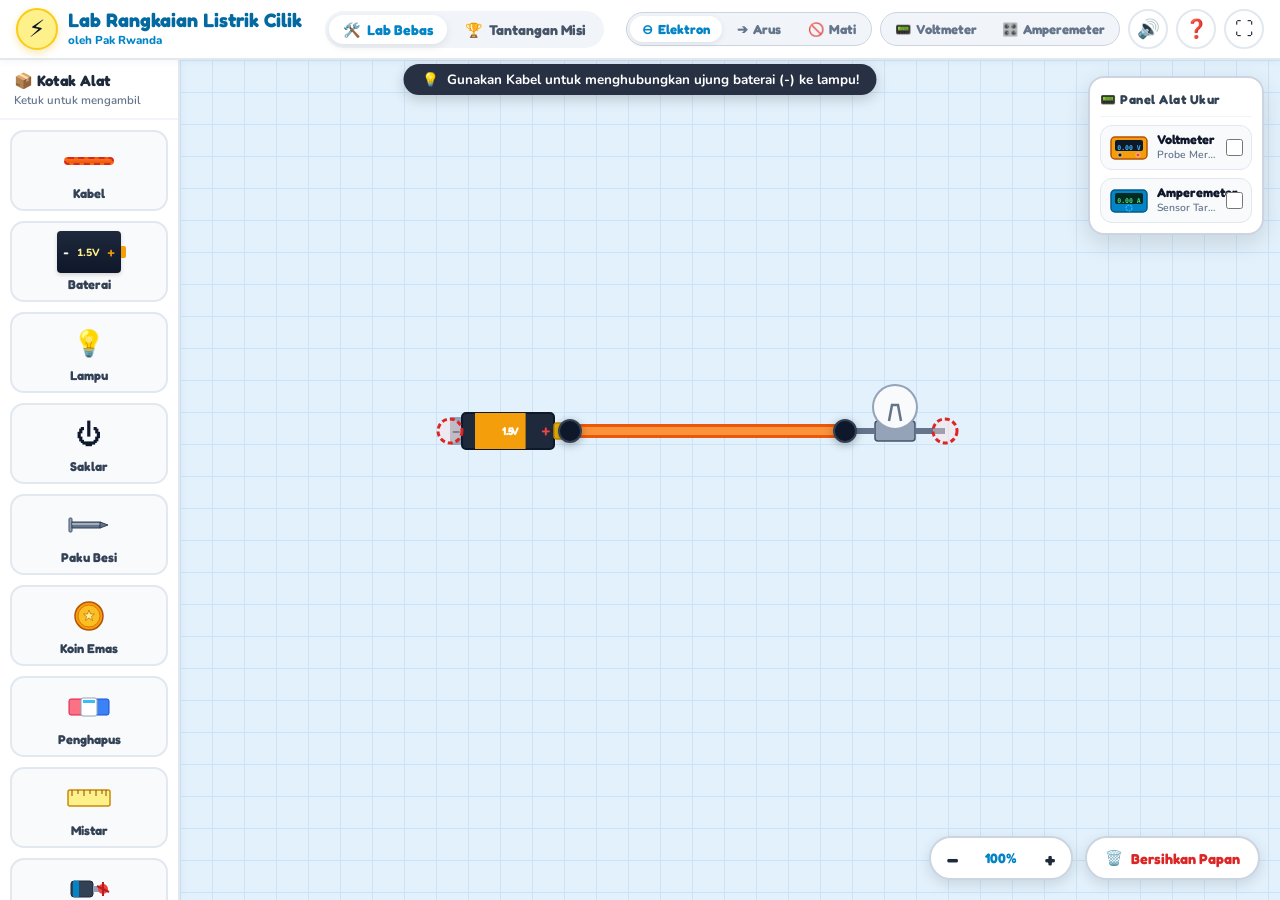
<file: hapus/index.html>
<!DOCTYPE html>
<html lang="id">
<head>
  <meta charset="UTF-8">
  <meta name="viewport" content="width=device-width, initial-scale=1.0, maximum-scale=1.0, user-scalable=no, viewport-fit=cover">
  <title>Simulasi Rangkaian Listrik Cilik - by Pak Rwanda</title>
  <link rel="stylesheet" href="style.css">
  <!-- Google Fonts: Fredoka & Nunito -->
  <link rel="preconnect" href="https://fonts.googleapis.com">
  <link rel="preconnect" href="https://fonts.gstatic.com" crossorigin>
  <link href="https://fonts.googleapis.com/css2?family=Fredoka:wght@400;600;700&family=Nunito:wght@600;700;800;900&display=swap" rel="stylesheet">
</head>
<body>
  <div id="app" class="app-container">
    <!-- Header Bar -->
    <header class="app-header">
      <div class="header-left">
        <div class="logo-icon">⚡</div>
        <div class="app-title-group">
          <h1 class="app-title">Lab Rangkaian Listrik Cilik</h1>
          <span class="app-subtitle">oleh Pak Rwanda</span>
        </div>
      </div>

      <!-- Mode Tabs -->
      <div class="mode-tabs">
        <button id="tab-sandbox" class="tab-btn active" title="Mode Bebas">
          <span class="tab-icon">🛠️</span>
          <span class="tab-label">Lab Bebas</span>
        </button>
        <button id="tab-missions" class="tab-btn" title="Mode Misi Edukasi">
          <span class="tab-icon">🏆</span>
          <span class="tab-label">Tantangan Misi</span>
        </button>
      </div>

      <!-- Header Controls -->
      <div class="header-actions">
        <!-- Flow Mode Switcher: Elektron vs Arus vs Mati -->
        <div class="flow-switcher" title="Pilihan Visualisasi Aliran Listrik">
          <button id="btn-flow-electrons" class="flow-btn active" title="Aliran Elektron (Kutub − ke +)">
            <span class="flow-icon">⊖</span>
            <span class="flow-text">Elektron</span>
          </button>
          <button id="btn-flow-current" class="flow-btn" title="Arus Listrik Konvensional (Kutub + ke −)">
            <span class="flow-icon">➔</span>
            <span class="flow-text">Arus</span>
          </button>
          <button id="btn-flow-off" class="flow-btn" title="Nonaktifkan Aliran Listrik (Tanpa Partikel)">
            <span class="flow-icon">🚫</span>
            <span class="flow-text">Mati</span>
          </button>
        </div>

        <!-- Toggle Alat Ukur Portabel (Voltmeter & Amperemeter Probes) -->
        <div class="meter-tools-bar" title="Alat Ukur Listrik Interaktif">
          <button id="btn-toggle-voltmeter" class="meter-btn" title="Buka/Tutup Voltmeter Probe Portabel">
            <span class="meter-btn-icon">📟</span>
            <span class="meter-btn-text">Voltmeter</span>
          </button>
          <button id="btn-toggle-ammeter" class="meter-btn" title="Buka/Tutup Amperemeter Probe Portabel">
            <span class="meter-btn-icon">🎛️</span>
            <span class="meter-btn-text">Amperemeter</span>
          </button>
        </div>

        <button id="btn-sound" class="btn-icon" title="Suara: Nyala" aria-label="Suara">
          🔊
        </button>
        <button id="btn-help" class="btn-icon" title="Petunjuk Bermain" aria-label="Bantuan">
          ❓
        </button>
        <button id="btn-fullscreen" class="btn-icon" title="Layar Penuh" aria-label="Layar Penuh">
          ⛶
        </button>
      </div>
    </header>

    <!-- Mission Banner (Visible in Mission Mode) -->
    <div id="mission-bar" class="mission-bar hidden">
      <div class="mission-info">
        <span class="mission-badge" id="mission-badge">Misi 1</span>
        <span class="mission-text" id="mission-text">Hubungkan kabel dari baterai ke bohlam agar menyala!</span>
      </div>
      <div class="mission-nav">
        <button id="btn-prev-mission" class="btn-sm">◀ Misi Lalu</button>
        <button id="btn-next-mission" class="btn-sm btn-accent">Misi Berikut ▶</button>
      </div>
    </div>

    <!-- Status Toast Bar -->
    <div id="status-toast" class="status-toast">
      <span id="status-icon">💡</span>
      <span id="status-msg">Tarik kabel dan komponen dari kotak alat ke papan kerja!</span>
    </div>

    <!-- Main Workspace Area -->
    <main class="workspace-area">
      <!-- Toolbox / Component Drawer -->
      <aside class="component-tray" id="component-tray">
        <div class="tray-header">
          <span class="tray-title">📦 Kotak Alat</span>
          <span class="tray-hint">Ketuk untuk mengambil</span>
        </div>
        <div class="tray-items-scroller">
          <!-- 1. Kabel Fisik Mandiri -->
          <div class="tray-item" data-type="wire" title="Kabel Penghantar">
            <div class="item-preview item-wire-preview">
              <div class="wire-rod"></div>
            </div>
            <span class="item-name">Kabel</span>
          </div>

          <!-- 2. Baterai (Kutub + dan - jelas) -->
          <div class="tray-item" data-type="battery" title="Baterai 1.5V">
            <div class="item-preview item-battery">
              <span class="battery-pole-minus">-</span>
              <span class="battery-label">1.5V</span>
              <span class="battery-pole-plus">+</span>
            </div>
            <span class="item-name">Baterai</span>
          </div>

          <!-- 3. Lampu Bohlam -->
          <div class="tray-item" data-type="bulb" title="Bohlam Pijar">
            <div class="item-preview item-bulb">
              <span class="bulb-glass">💡</span>
            </div>
            <span class="item-name">Lampu</span>
          </div>

          <!-- 4. Saklar Pisau -->
          <div class="tray-item" data-type="switch" title="Saklar Cetekan">
            <div class="item-preview item-switch">
              <span class="switch-preview-icon">⏻</span>
            </div>
            <span class="item-name">Saklar</span>
          </div>

          <!-- 5. Paku Besi (Konduktor) -->
          <div class="tray-item" data-type="nail" title="Paku Besi (Konduktor)">
            <div class="item-preview item-obj">
              <svg width="44" height="20" viewBox="0 0 44 20">
                <rect x="2" y="3" width="3" height="14" rx="1" fill="#94a3b8" stroke="#475569" stroke-width="1" />
                <rect x="5" y="7" width="28" height="6" fill="#64748b" stroke="#334155" stroke-width="1" />
                <line x1="5" y1="9" x2="33" y2="9" stroke="#e2e8f0" stroke-width="1" />
                <polygon points="33,7 41,10 33,13" fill="#64748b" stroke="#334155" stroke-width="1" />
              </svg>
            </div>
            <span class="item-name">Paku Besi</span>
          </div>

          <!-- 6. Koin Emas (Konduktor) -->
          <div class="tray-item" data-type="coin" title="Koin Logam (Konduktor)">
            <div class="item-preview item-obj">
              <svg width="32" height="32" viewBox="0 0 32 32">
                <circle cx="16" cy="16" r="14" fill="#f59e0b" stroke="#b45309" stroke-width="1.5" />
                <circle cx="16" cy="16" r="11" fill="#fbbf24" stroke="#d97706" stroke-width="1" />
                <polygon points="16,10 17.5,14 21.5,14 18.5,16.5 19.5,20.5 16,18 12.5,20.5 13.5,16.5 10.5,14 14.5,14" fill="#fef08a" stroke="#b45309" stroke-width="0.6" />
              </svg>
            </div>
            <span class="item-name">Koin Emas</span>
          </div>

          <!-- 7. Penghapus (Isolator) -->
          <div class="tray-item" data-type="eraser" title="Penghapus Karet (Isolator)">
            <div class="item-preview item-obj">
              <svg width="44" height="22" viewBox="0 0 44 22">
                <rect x="2" y="3" width="16" height="16" rx="2" fill="#fb7185" stroke="#e11d48" stroke-width="1" />
                <rect x="26" y="3" width="16" height="16" rx="2" fill="#3b82f6" stroke="#1d4ed8" stroke-width="1" />
                <rect x="14" y="2" width="16" height="18" rx="2" fill="#ffffff" stroke="#94a3b8" stroke-width="1" />
                <rect x="16" y="4" width="12" height="3" fill="#38bdf8" />
              </svg>
            </div>
            <span class="item-name">Penghapus</span>
          </div>

          <!-- 8. Penggaris (Isolator) -->
          <div class="tray-item" data-type="ruler" title="Penggaris / Mistar (Isolator)">
            <div class="item-preview item-obj">
              <svg width="46" height="22" viewBox="0 0 46 22">
                <rect x="2" y="3" width="42" height="16" rx="2" fill="#fef08a" stroke="#ca8a04" stroke-width="1.5" />
                <line x1="6" y1="3" x2="6" y2="9" stroke="#854d0e" stroke-width="1" />
                <line x1="12" y1="3" x2="12" y2="7" stroke="#854d0e" stroke-width="1" />
                <line x1="18" y1="3" x2="18" y2="9" stroke="#854d0e" stroke-width="1" />
                <line x1="24" y1="3" x2="24" y2="7" stroke="#854d0e" stroke-width="1" />
                <line x1="30" y1="3" x2="30" y2="9" stroke="#854d0e" stroke-width="1" />
                <line x1="36" y1="3" x2="36" y2="7" stroke="#854d0e" stroke-width="1" />
                <line x1="40" y1="3" x2="40" y2="9" stroke="#854d0e" stroke-width="1" />
              </svg>
            </div>
            <span class="item-name">Mistar</span>
          </div>

          <!-- 9. Dinamo Motor (Beban Mekanik Berputar) -->
          <div class="tray-item" data-type="dinamo" title="Dinamo Motor DC (Baling-baling Berputar)">
            <div class="item-preview item-obj">
              <svg width="44" height="24" viewBox="0 0 44 24">
                <rect x="4" y="4" width="22" height="16" rx="3" fill="#334155" stroke="#1e293b" stroke-width="1" />
                <rect x="6" y="4" width="6" height="16" fill="#0284c7" />
                <rect x="26" y="9" width="6" height="6" fill="#94a3b8" />
                <circle cx="36" cy="12" r="5" fill="#ef4444" />
                <line x1="36" y1="5" x2="36" y2="19" stroke="#b91c1c" stroke-width="2" />
                <line x1="30" y1="9" x2="42" y2="15" stroke="#b91c1c" stroke-width="2" />
              </svg>
            </div>
            <span class="item-name">Dinamo</span>
          </div>

          <!-- 10. Panel Surya (Sumber Energi Alternatif) -->
          <div class="tray-item" data-type="solar" title="Panel Surya (Pembangkit Listrik Cahaya)">
            <div class="item-preview item-obj">
              <svg width="44" height="24" viewBox="0 0 44 24">
                <rect x="2" y="2" width="40" height="20" rx="3" fill="#cbd5e1" stroke="#64748b" stroke-width="1" />
                <rect x="4" y="4" width="36" height="16" rx="1" fill="#1e3a8a" />
                <line x1="16" y1="4" x2="16" y2="20" stroke="#93c5fd" stroke-width="1" />
                <line x1="28" y1="4" x2="28" y2="20" stroke="#93c5fd" stroke-width="1" />
                <line x1="4" y1="12" x2="40" y2="12" stroke="#93c5fd" stroke-width="1" />
                <circle cx="22" cy="12" r="4" fill="#f59e0b" />
              </svg>
            </div>
            <span class="item-name">Panel Surya</span>
          </div>

          <!-- 11. Amperemeter (Pengukur Kuat Arus Seri) -->
          <div class="tray-item" data-type="ammeter" title="Amperemeter Digital (Dipasang Seri)">
            <div class="item-preview item-obj">
              <svg width="44" height="24" viewBox="0 0 44 24">
                <rect x="3" y="3" width="38" height="18" rx="3" fill="#0f172a" stroke="#0284c7" stroke-width="1.5" />
                <rect x="9" y="6" width="26" height="12" rx="1.5" fill="#064e3b" />
                <text x="22" y="15" font-family="'Fredoka', sans-serif" font-size="8" font-weight="900" fill="#4ade80" text-anchor="middle">0.00A</text>
              </svg>
            </div>
            <span class="item-name">Amperemeter</span>
          </div>

          <!-- 12. Voltmeter (Pengukur Beda Potensial Paralel) -->
          <div class="tray-item" data-type="voltmeter" title="Voltmeter Digital (Dipasang Paralel)">
            <div class="item-preview item-obj">
              <svg width="44" height="24" viewBox="0 0 44 24">
                <rect x="3" y="3" width="38" height="18" rx="3" fill="#1e293b" stroke="#f59e0b" stroke-width="1.5" />
                <rect x="9" y="6" width="26" height="12" rx="1.5" fill="#451a03" />
                <text x="22" y="15" font-family="'Fredoka', sans-serif" font-size="8" font-weight="900" fill="#fef08a" text-anchor="middle">0.00V</text>
              </svg>
            </div>
            <span class="item-name">Voltmeter</span>
          </div>
        </div>
      </aside>

      <!-- Workbench Board (Circuit Canvas & SVG Interactive Layer) -->
      <section class="workbench" id="workbench">
        <!-- SVG Master Layer for segments, components, and electron particles -->
        <svg id="circuit-svg" class="circuit-svg" xmlns="http://www.w3.org/2000/svg">
          <defs>
            <!-- Bulb glow filters -->
            <filter id="glow-bulb" x="-50%" y="-50%" width="200%" height="200%">
              <feGaussianBlur stdDeviation="8" result="blur" />
              <feMerge>
                <feMergeNode in="blur" />
                <feMergeNode in="SourceGraphic" />
              </feMerge>
            </filter>
            <!-- Snap Magnetic Halo Filter -->
            <filter id="snap-glow" x="-30%" y="-30%" width="160%" height="160%">
              <feGaussianBlur stdDeviation="4" result="blur" />
              <feMerge>
                <feMergeNode in="blur" />
                <feMergeNode in="SourceGraphic" />
              </feMerge>
            </filter>
            <!-- Bulb Light Radial Gradient -->
            <radialGradient id="glow-yellow" cx="50%" cy="50%" r="50%">
              <stop offset="0%" stop-color="#ffffff" />
              <stop offset="50%" stop-color="#fef08a" />
              <stop offset="100%" stop-color="#facc15" />
            </radialGradient>
          </defs>

          <!-- Master Viewport Group for Canvas Zoom & Pan -->
          <g id="viewport-group">
            <!-- Component Graphic Layer (Wires, Batteries, Bulbs, Switches, etc.) -->
            <g id="components-group"></g>

            <!-- Electron & Current Particles Layer -->
            <g id="electrons-group"></g>

            <!-- Junctions / Vertex Circles Layer (Red dashed open, Black merged) -->
            <g id="vertices-group"></g>

            <!-- Magnetic Snap Target Halo -->
            <circle id="snap-halo" class="snap-halo hidden" r="24" cx="0" cy="0"></circle>

            <!-- Flexible Meter Probe Leads Layer (Voltmeter & Ammeter Wires) -->
            <g id="meter-wires-group"></g>
          </g>
        </svg>

        <!-- Short Circuit Fire/Smoke Overlay (Behind UI, above canvas) -->
        <div id="fx-overlay" class="fx-overlay pointer-events-none"></div>

        <!-- Right-Side Instruments Dock (Panel Alat Ukur) -->
        <div class="instruments-dock" id="instruments-dock">
          <div class="dock-header">
            <span class="dock-title">📟 Panel Alat Ukur</span>
          </div>
          <div class="dock-items">
            <!-- 1. Voltmeter Card -->
            <div class="dock-card" id="card-dock-vm" title="Klik untuk menampilkan Voltmeter">
              <div class="dock-card-preview preview-vm">
                <svg width="40" height="26" viewBox="0 0 40 26">
                  <rect x="2" y="2" width="36" height="22" rx="4" fill="#f59e0b" stroke="#b45309" stroke-width="1.5" />
                  <rect x="6" y="5" width="28" height="11" rx="2" fill="#0f172a" />
                  <text x="20" y="13" font-family="'JetBrains Mono', monospace" font-size="6.5" font-weight="900" fill="#38bdf8" text-anchor="middle" dominant-baseline="central">0.00 V</text>
                  <circle cx="11" cy="20" r="2" fill="#0f172a" stroke="#ffffff" stroke-width="0.5" />
                  <circle cx="29" cy="20" r="2" fill="#ef4444" stroke="#ffffff" stroke-width="0.5" />
                </svg>
              </div>
              <div class="dock-card-info">
                <span class="dock-card-name">Voltmeter</span>
                <span class="dock-card-sub">Probe Merah &amp; Hitam</span>
              </div>
              <input type="checkbox" id="check-dock-vm" class="dock-checkbox" />
            </div>

            <!-- 2. Amperemeter Card -->
            <div class="dock-card" id="card-dock-am" title="Klik untuk menampilkan Amperemeter">
              <div class="dock-card-preview preview-am">
                <svg width="40" height="26" viewBox="0 0 40 26">
                  <rect x="2" y="2" width="36" height="22" rx="4" fill="#0284c7" stroke="#075985" stroke-width="1.5" />
                  <rect x="6" y="5" width="28" height="11" rx="2" fill="#022c22" />
                  <text x="20" y="13" font-family="'JetBrains Mono', monospace" font-size="6.5" font-weight="900" fill="#4ade80" text-anchor="middle" dominant-baseline="central">0.00 A</text>
                  <circle cx="20" cy="20" r="3" fill="none" stroke="#38bdf8" stroke-width="1.2" stroke-dasharray="2 1" />
                </svg>
              </div>
              <div class="dock-card-info">
                <span class="dock-card-name">Amperemeter</span>
                <span class="dock-card-sub">Sensor Target 🎯</span>
              </div>
              <input type="checkbox" id="check-dock-am" class="dock-checkbox" />
            </div>
          </div>
        </div>

        <!-- Floating Scissors Tool (Appears directly above clicked junction, icon only with distance) -->
        <div id="junction-scissors" class="junction-scissors hidden">
          <button id="btn-junction-cut" class="btn-bubble-icon btn-cut" title="Lepas Sambungan Titik Ini">
            ✂️
          </button>
        </div>

        <!-- Floating Component Actions (Appears near selected component, icon only with distance) -->
        <div id="component-actions" class="component-actions hidden">
          <button id="btn-comp-rotate" class="btn-bubble-icon btn-rotate" title="Putar 90 Derajat">
            🔄
          </button>
          <button id="btn-comp-spec" class="btn-bubble-icon btn-spec hidden" title="Atur Tegangan Baterai">
            ⚡
          </button>
          <button id="btn-comp-delete" class="btn-bubble-icon btn-delete" title="Hapus Komponen">
            🗑️
          </button>
        </div>

        <!-- Floating Battery Spec Popup -->
        <div id="battery-spec-popup" class="battery-spec-popup hidden">
          <div class="spec-popup-header">
            <span class="spec-popup-title" id="spec-popup-title">⚡ Atur Tegangan</span>
            <button id="btn-close-spec" class="spec-popup-close" title="Tutup">✖</button>
          </div>
          <div class="spec-popup-body">
            <div class="spec-stepper">
              <button id="btn-volt-minus" class="spec-step-btn" title="Kurangi">−</button>
              <span id="spec-volt-display" class="spec-volt-val">1.5 V</span>
              <button id="btn-volt-plus" class="spec-step-btn" title="Tambah">+</button>
            </div>
            <input type="range" id="slider-voltage" min="0" max="24" step="1.5" value="1.5" class="spec-slider">
            <div class="spec-slider-hints">
              <span>0V</span>
              <span>12V</span>
              <span>24V</span>
            </div>
          </div>
        </div>

        <!-- Floating Voltmeter Tool (Yellow Multimeter Box with Red & Black Needle Probes) -->
        <div id="floating-voltmeter" class="floating-meter-widget meter-voltmeter hidden">
          <div class="meter-head" id="vm-drag-handle">
            <span class="meter-icon">⚡</span>
            <span class="meter-title">VOLTMETER</span>
            <button class="meter-close" id="btn-close-vm" title="Tutup Voltmeter">✖</button>
          </div>
          <div class="meter-lcd voltmeter-lcd">
            <span class="lcd-value" id="vm-lcd-val">0.00</span>
            <span class="lcd-unit">V</span>
          </div>
          <div class="meter-jacks">
            <div class="jack-col">
              <div class="meter-jack jack-black">−</div>
              <span class="jack-label">COM (−)</span>
            </div>
            <div class="jack-col">
              <div class="meter-jack jack-red">+</div>
              <span class="jack-label">V (+)</span>
            </div>
          </div>
        </div>

        <!-- Floating Voltmeter Probes with Metallic Needle Tip -->
        <div id="vm-probe-red" class="floating-probe probe-red hidden" title="Probe Merah (+) - Tempelkan ke titik sambungan">
          <div class="probe-pin"></div>
          <div class="probe-collar"></div>
          <div class="probe-handle">
            <span class="probe-sign">+</span>
          </div>
        </div>
        <div id="vm-probe-black" class="floating-probe probe-black hidden" title="Probe Hitam (−) - Tempelkan ke titik sambungan">
          <div class="probe-pin"></div>
          <div class="probe-collar"></div>
          <div class="probe-handle">
            <span class="probe-sign">−</span>
          </div>
        </div>

        <!-- Floating Ammeter Tool (Blue Ammeter Box with Contactless Sensor Wand) -->
        <div id="floating-ammeter" class="floating-meter-widget meter-ammeter hidden">
          <div class="meter-head" id="am-drag-handle">
            <span class="meter-icon">🎛️</span>
            <span class="meter-title">AMPEREMETER</span>
            <button class="meter-close" id="btn-close-am" title="Tutup Amperemeter">✖</button>
          </div>
          <div class="meter-lcd ammeter-lcd">
            <span class="lcd-value" id="am-lcd-val">0.00</span>
            <span class="lcd-unit">A</span>
          </div>
          <div class="meter-jacks ammeter-jacks">
            <div class="jack-col">
              <div class="meter-jack jack-blue">A</div>
              <span class="jack-label">Sensor Arus</span>
            </div>
          </div>
        </div>

        <!-- Floating Ammeter Sensor Wand with Circular Crosshair Target -->
        <div id="am-probe-sensor" class="floating-probe probe-crosshair-sensor hidden" title="Arahkan lingkaran sensor ke kabel atau komponen">
          <div class="sensor-target-ring">
            <div class="sensor-crosshair-v"></div>
            <div class="sensor-crosshair-h"></div>
            <div class="sensor-target-dot"></div>
          </div>
          <div class="sensor-wand-neck"></div>
          <div class="sensor-wand-handle">
            <span>SENSOR</span>
          </div>
        </div>

        <!-- Floating Selection Toolbar (Shows selected component info and actions) -->
        <div id="selection-toolbar" class="selection-toolbar hidden">
          <span id="selected-comp-info" class="selected-comp-badge">💡 Bohlam</span>
          <button id="btn-rotate-toolbar" class="btn-sel-action btn-sel-primary" title="Putar 90 Derajat">
            🔄 Putar 90°
          </button>
          <button id="btn-delete-selected" class="btn-sel-action btn-sel-danger" title="Hapus Komponen Terpilih">
            🗑️ Hapus
          </button>
          <button id="btn-deselect" class="btn-sel-action btn-sel-secondary" title="Batal Pilih">
            ✖
          </button>
        </div>

        <!-- Unified Workbench Bottom Bar (Zoom Controls + Bersihkan Papan) -->
        <div class="workbench-bottom-bar" id="workbench-bottom-bar">
          <div class="zoom-controls-pill" title="Perbesar / Perkecil Kanvas">
            <button id="btn-zoom-out" class="bar-btn zoom-step-btn" title="Perkecil Layar (−)" aria-label="Perkecil">
              <span class="bar-btn-symbol">−</span>
            </button>
            <button id="btn-zoom-reset" class="bar-btn zoom-reset-btn" title="Kembalikan ke 100%" aria-label="Reset Zoom">
              <span id="zoom-level-display" class="zoom-val-text">100%</span>
            </button>
            <button id="btn-zoom-in" class="bar-btn zoom-step-btn" title="Perbesar Layar (+)" aria-label="Perbesar">
              <span class="bar-btn-symbol">+</span>
            </button>
          </div>

          <button id="btn-clear" class="bar-btn btn-clear-board" title="Bersihkan Semua Komponen dari Papan">
            <span class="clear-icon">🗑️</span>
            <span class="clear-text">Bersihkan Papan</span>
          </button>
        </div>
      </section>
    </main>

    <!-- Modal Dialog: Bantuan & Petunjuk Penggunaan -->
    <div id="modal-help" class="modal-backdrop hidden">
      <div class="modal-card">
        <div class="modal-header">
          <h2>📚 Petunjuk Kit Rangkaian Listrik</h2>
          <button class="modal-close" id="btn-close-help">✖</button>
        </div>
        <div class="modal-body">
          <div class="help-section">
            <h3>🎮 Cara Bermain & Merangkai</h3>
            <ul>
              <li><strong>Ambil Komponen & Kabel:</strong> Ketuk kabel, baterai, atau lampu di kotak alat untuk memunculkannya ke papan kerja.</li>
              <li><strong>Menyambungkan (Snap Magnetis):</strong> Dekatkan ujung lingkaran merah ke ujung komponen lain hingga otomatis <em>"KLEK"</em> menempel menjadi satu titik hitam.</li>
              <li><strong>Memutar & Memanjangkan:</strong> Tarik salah satu bulatan ujung untuk memutar komponen atau memanjangkan kabel.</li>
              <li><strong>Menggeser Komponen:</strong> Sentuh bagian tengah badan komponen untuk menggesernya ke mana saja.</li>
              <li><strong>Memutus Sambungan (Gunting):</strong> Ketuk bulatan titik hitam sambungan, lalu tekan ikon <strong>✂️ Gunting</strong> yang muncul di atasnya!</li>
              <li><strong>Saklar:</strong> Ketuk tuas saklar untuk membuka (OFF) atau menutup (ON) aliran listrik.</li>
              <li><strong>Pilihan Aliran Listrik:</strong> Pilih mode Aliran Elektron (kutub − ke +) atau Arus Konvensional (kutub + ke −) pada bilah atas.</li>
              <li><strong>Dinamo & Panel Surya:</strong> Pasang Dinamo untuk melihat baling-baling berputar kencang, atau gunakan Panel Surya sebagai sumber energi terbarukan!</li>
              <li><strong>Zoom & Geser Kanvas:</strong> Gunakan roda scroll mouse, pinch gesture dua jari, atau tombol ➕ ➖ di pojok kanvas.</li>
            </ul>
          </div>

          <div class="help-section">
            <h3>🌐 Cara Sematkan di Blogger (Blogspot)</h3>
            <p>Salin kode ini ke postingan Blogger Anda pada mode <strong>HTML View</strong>:</p>
            <pre class="code-box"><code>&lt;div style="position: relative; width: 100%; height: 650px; max-height: 90vh; border-radius: 16px; overflow: hidden; box-shadow: 0 8px 24px rgba(0,0,0,0.15);"&gt;
  &lt;iframe 
    src="https://username.github.io/nama-repo/" 
    style="width: 100%; height: 100%; border: none;" 
    allow="fullscreen" 
    allowfullscreen&gt;
  &lt;/iframe&gt;
&lt;/div&gt;</code></pre>
          </div>
        </div>
        <div class="modal-footer">
          <button id="btn-modal-ok" class="btn-modal-action">Mengerti, Ayo Bereksperimen! 🚀</button>
        </div>
      </div>
    </div>

    <!-- Modal Dialog: Misi Selesai (Celebration) -->
    <div id="modal-success" class="modal-backdrop hidden">
      <div class="modal-card modal-celebrate">
        <div class="celebrate-badge">🎉 HEBAT SEKALI! 🎉</div>
        <h2 id="celebrate-title">Misi Berhasil Diselesaikan!</h2>
        <p id="celebrate-desc">Kamu berhasil merakit rangkaian listrik dengan sempurna!</p>
        <div class="modal-footer">
          <button id="btn-next-mission-modal" class="btn-modal-action">Lanjut Misi Berikutnya 🚀</button>
        </div>
      </div>
    </div>

    <!-- Floating Drag-and-Drop Ghost Element for Side Tray -->
    <div id="drag-ghost" class="drag-ghost hidden"></div>
  </div>

  <script src="script.js"></script>
</body>
</html>
</file>
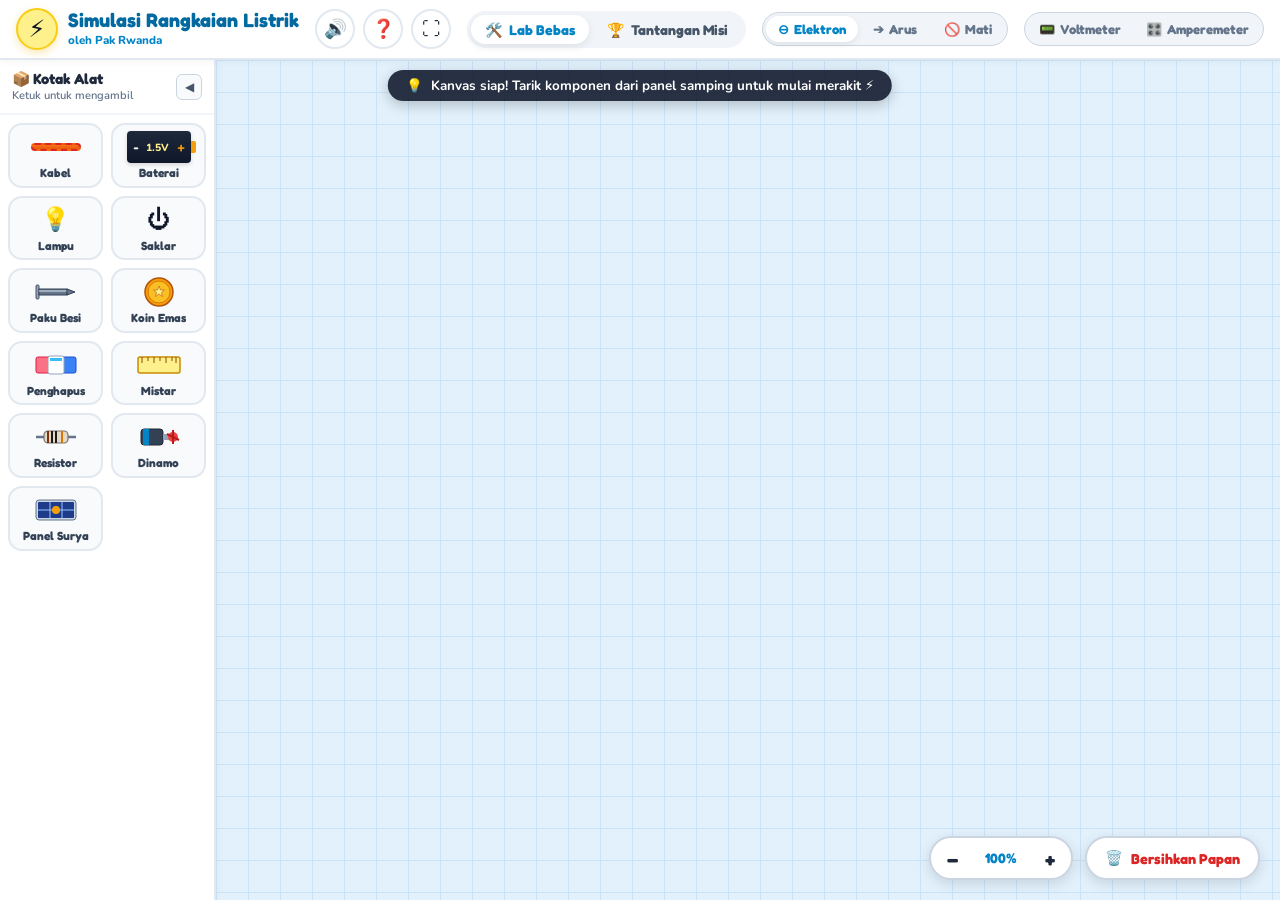
<file: Rangkaian Listrik/index.html>
<!DOCTYPE html>
<html lang="id">
<head>
  <meta charset="UTF-8">
  <meta name="viewport" content="width=device-width, initial-scale=1.0, maximum-scale=1.0, user-scalable=no, viewport-fit=cover">
  <title>Simulasi Rangkaian Listrik - oleh Pak Rwanda</title>
  <link rel="stylesheet" href="style.css">
  <!-- Google Fonts: Fredoka & Nunito -->
  <link rel="preconnect" href="https://fonts.googleapis.com">
  <link rel="preconnect" href="https://fonts.gstatic.com" crossorigin>
  <link href="https://fonts.googleapis.com/css2?family=Fredoka:wght@400;600;700&family=Nunito:wght@600;700;800;900&display=swap" rel="stylesheet">
</head>
<body>
  <!-- ==========================================
       APP LOADING SCREEN
       ========================================== -->
  <div id="app-loading-screen" class="app-loading-screen" role="progressbar" aria-label="Memuat aplikasi">
    <div class="loading-backdrop"></div>
    <div class="loading-card">
      <div class="loading-circuit-graphic">
        <div class="loading-orbit-ring"></div>
        <div class="loading-pulse-ring"></div>
        <div class="loading-center-icon">⚡</div>
        <div class="loading-particle p1"></div>
        <div class="loading-particle p2"></div>
        <div class="loading-particle p3"></div>
      </div>
      <h1 class="loading-title">Simulasi Rangkaian Listrik</h1>
      <p class="loading-subtitle">Media Pembelajaran Sains &bull; oleh Pak Rwanda</p>
      
      <div class="loading-progress-wrapper">
        <div class="loading-progress-bar">
          <div class="loading-progress-fill" id="loading-progress-fill"></div>
        </div>
        <div class="loading-status-text" id="loading-status-text">Menyiapkan Meja Kerja Fisika...</div>
      </div>

      <div class="loading-badges">
        <span class="loading-badge">🔋 Arus & Elektron</span>
        <span class="loading-badge">📟 Alat Ukur Digital</span>
        <span class="loading-badge">☀️ Energi Bersih</span>
      </div>
    </div>
  </div>

  <div id="app" class="app-container">
    <!-- Header Bar -->
    <header class="app-header">
      <!-- Main Row: Logo/Brand & Utility Buttons -->
      <div class="header-main-row">
        <div class="header-left">
          <div class="logo-icon">⚡</div>
          <div class="app-title-group">
            <h1 class="app-title">
              <span class="title-full">Simulasi Rangkaian Listrik</span>
              <span class="title-compact">Rangkaian Listrik</span>
            </h1>
            <span class="app-subtitle">oleh Pak Rwanda</span>
          </div>
        </div>

        <div class="header-utilities">
          <button id="btn-sound" class="btn-icon" title="Suara: Nyala" aria-label="Suara">
            🔊
          </button>
          <button id="btn-help" class="btn-icon" title="Petunjuk Bermain" aria-label="Bantuan">
            ❓
          </button>
          <button id="btn-fullscreen" class="btn-icon" title="Layar Penuh" aria-label="Layar Penuh">
            ⛶
          </button>
        </div>
      </div>

      <!-- Controls Row: Mode Switcher & Flow Switcher & Tools -->
      <div class="header-controls-row">
        <!-- Mode Tabs -->
        <div class="mode-tabs">
          <button id="tab-sandbox" class="tab-btn active" title="Mode Bebas">
            <span class="tab-icon">🛠️</span>
            <span class="tab-label"><span class="tab-text-full">Lab Bebas</span><span class="tab-text-short">Bebas</span></span>
          </button>
          <button id="tab-missions" class="tab-btn" title="Mode Misi Edukasi">
            <span class="tab-icon">🏆</span>
            <span class="tab-label"><span class="tab-text-full">Tantangan Misi</span><span class="tab-text-short">Misi</span></span>
          </button>
        </div>

        <!-- Flow Mode Switcher: Elektron vs Arus vs Mati -->
        <div class="flow-switcher" title="Pilihan Visualisasi Aliran Listrik">
          <button id="btn-flow-electrons" class="flow-btn active" title="Aliran Elektron (Kutub − ke +)">
            <span class="flow-icon">⊖</span>
            <span class="flow-text">Elektron</span>
          </button>
          <button id="btn-flow-current" class="flow-btn" title="Arus Listrik Konvensional (Kutub + ke −)">
            <span class="flow-icon">➔</span>
            <span class="flow-text">Arus</span>
          </button>
          <button id="btn-flow-off" class="flow-btn" title="Nonaktifkan Aliran Listrik (Tanpa Partikel)">
            <span class="flow-icon">🚫</span>
            <span class="flow-text">Mati</span>
          </button>
        </div>

        <!-- Toggle Alat Ukur Portabel (Voltmeter & Amperemeter) -->
        <div class="meter-tools-bar" id="meter-tools-bar" title="Alat Ukur Listrik Interaktif">
          <button id="btn-toggle-voltmeter" class="meter-btn" title="Buka/Tutup Voltmeter">
            <span class="meter-btn-icon">📟</span>
            <span class="meter-btn-text"><span class="meter-text-full">Voltmeter</span><span class="meter-text-short">Volt</span></span>
          </button>
          <button id="btn-toggle-ammeter" class="meter-btn" title="Buka/Tutup Amperemeter">
            <span class="meter-btn-icon">🎛️</span>
            <span class="meter-btn-text"><span class="meter-text-full">Amperemeter</span><span class="meter-text-short">Amp</span></span>
          </button>
        </div>
      </div>
    </header>

    <!-- Mission Banner (Visible in Mission Mode) -->
    <div id="mission-bar" class="mission-bar hidden">
      <div class="mission-info">
        <span class="mission-badge" id="mission-badge">Misi 1</span>
        <span class="mission-text" id="mission-text">Hubungkan kabel dari baterai ke bohlam agar menyala!</span>
      </div>
      <div class="mission-nav">
        <button id="btn-prev-mission" class="btn-sm" title="Misi Sebelumnya">◀ <span class="mission-nav-full">Misi Lalu</span><span class="mission-nav-short">Lalu</span></button>
        <button id="btn-next-mission" class="btn-sm btn-accent" title="Misi Berikutnya"><span class="mission-nav-full">Misi Berikut</span><span class="mission-nav-short">Lanjut</span> ▶</button>
      </div>
    </div>

    <!-- Status Toast Bar -->
    <div id="status-toast" class="status-toast">
      <span id="status-icon">💡</span>
      <span id="status-msg">Tarik kabel dan komponen dari kotak alat ke papan kerja!</span>
    </div>

    <!-- Main Workspace Area -->
    <main class="workspace-area">
      <!-- Toolbox / Component Drawer -->
      <aside class="component-tray" id="component-tray">
        <div class="tray-header" id="tray-header">
          <div class="tray-header-text">
            <span class="tray-title">📦 Kotak Alat</span>
            <span class="tray-hint">Ketuk untuk mengambil</span>
          </div>
          <button id="btn-toggle-tray" class="tray-toggle-btn" title="Ciutkan / Perluas Kotak Alat" aria-label="Toggle Kotak Alat">
            <span class="tray-toggle-icon">◀</span>
          </button>
        </div>
        <!-- Mobile Drawer Handle Bar (Ketuk untuk sembunyikan/tampilkan di layar HP) -->
        <div class="mobile-tray-handle-bar" id="mobile-tray-handle-bar" title="Ketuk untuk sembunyikan atau tampilkan kotak alat">
          <div class="mobile-handle-pill"></div>
          <span class="mobile-handle-text">📦 Kotak Alat</span>
          <span class="mobile-handle-arrow">▾</span>
        </div>
        <div class="tray-items-scroller">
          <!-- 1. Kabel Fisik Mandiri -->
          <div class="tray-item" data-type="wire" title="Kabel Penghantar">
            <div class="item-preview item-wire-preview">
              <div class="wire-rod"></div>
            </div>
            <span class="item-name">Kabel</span>
          </div>

          <!-- 2. Baterai (Kutub + dan - jelas) -->
          <div class="tray-item" data-type="battery" title="Baterai 1.5V">
            <div class="item-preview item-battery">
              <span class="battery-pole-minus">-</span>
              <span class="battery-label">1.5V</span>
              <span class="battery-pole-plus">+</span>
            </div>
            <span class="item-name">Baterai</span>
          </div>

          <!-- 3. Lampu Bohlam -->
          <div class="tray-item" data-type="bulb" title="Bohlam Pijar">
            <div class="item-preview item-bulb">
              <span class="bulb-glass">💡</span>
            </div>
            <span class="item-name">Lampu</span>
          </div>

          <!-- 4. Saklar Pisau -->
          <div class="tray-item" data-type="switch" title="Saklar Cetekan">
            <div class="item-preview item-switch">
              <span class="switch-preview-icon">⏻</span>
            </div>
            <span class="item-name">Saklar</span>
          </div>

          <!-- 5. Paku Besi (Konduktor) -->
          <div class="tray-item" data-type="nail" title="Paku Besi (Konduktor)">
            <div class="item-preview item-obj">
              <svg width="44" height="20" viewBox="0 0 44 20">
                <rect x="2" y="3" width="3" height="14" rx="1" fill="#94a3b8" stroke="#475569" stroke-width="1" />
                <rect x="5" y="7" width="28" height="6" fill="#64748b" stroke="#334155" stroke-width="1" />
                <line x1="5" y1="9" x2="33" y2="9" stroke="#e2e8f0" stroke-width="1" />
                <polygon points="33,7 41,10 33,13" fill="#64748b" stroke="#334155" stroke-width="1" />
              </svg>
            </div>
            <span class="item-name">Paku Besi</span>
          </div>

          <!-- 6. Koin Emas (Konduktor) -->
          <div class="tray-item" data-type="coin" title="Koin Logam (Konduktor)">
            <div class="item-preview item-obj">
              <svg width="32" height="32" viewBox="0 0 32 32">
                <circle cx="16" cy="16" r="14" fill="#f59e0b" stroke="#b45309" stroke-width="1.5" />
                <circle cx="16" cy="16" r="11" fill="#fbbf24" stroke="#d97706" stroke-width="1" />
                <polygon points="16,10 17.5,14 21.5,14 18.5,16.5 19.5,20.5 16,18 12.5,20.5 13.5,16.5 10.5,14 14.5,14" fill="#fef08a" stroke="#b45309" stroke-width="0.6" />
              </svg>
            </div>
            <span class="item-name">Koin Emas</span>
          </div>

          <!-- 7. Penghapus (Isolator) -->
          <div class="tray-item" data-type="eraser" title="Penghapus Karet (Isolator)">
            <div class="item-preview item-obj">
              <svg width="44" height="22" viewBox="0 0 44 22">
                <rect x="2" y="3" width="16" height="16" rx="2" fill="#fb7185" stroke="#e11d48" stroke-width="1" />
                <rect x="26" y="3" width="16" height="16" rx="2" fill="#3b82f6" stroke="#1d4ed8" stroke-width="1" />
                <rect x="14" y="2" width="16" height="18" rx="2" fill="#ffffff" stroke="#94a3b8" stroke-width="1" />
                <rect x="16" y="4" width="12" height="3" fill="#38bdf8" />
              </svg>
            </div>
            <span class="item-name">Penghapus</span>
          </div>

          <!-- 8. Penggaris (Isolator) -->
          <div class="tray-item" data-type="ruler" title="Penggaris / Mistar (Isolator)">
            <div class="item-preview item-obj">
              <svg width="46" height="22" viewBox="0 0 46 22">
                <rect x="2" y="3" width="42" height="16" rx="2" fill="#fef08a" stroke="#ca8a04" stroke-width="1.5" />
                <line x1="6" y1="3" x2="6" y2="9" stroke="#854d0e" stroke-width="1" />
                <line x1="12" y1="3" x2="12" y2="7" stroke="#854d0e" stroke-width="1" />
                <line x1="18" y1="3" x2="18" y2="9" stroke="#854d0e" stroke-width="1" />
                <line x1="24" y1="3" x2="24" y2="7" stroke="#854d0e" stroke-width="1" />
                <line x1="30" y1="3" x2="30" y2="9" stroke="#854d0e" stroke-width="1" />
                <line x1="36" y1="3" x2="36" y2="7" stroke="#854d0e" stroke-width="1" />
                <line x1="40" y1="3" x2="40" y2="9" stroke="#854d0e" stroke-width="1" />
              </svg>
            </div>
            <span class="item-name">Mistar</span>
          </div>

          <!-- 9. Resistor (Hambatan Listrik 10Ω) -->
          <div class="tray-item" data-type="resistor" title="Resistor / Hambatan Listrik (10 Ohm)">
            <div class="item-preview item-obj">
              <svg width="44" height="24" viewBox="0 0 44 24">
                <line x1="2" y1="12" x2="10" y2="12" stroke="#64748b" stroke-width="2.5" />
                <line x1="34" y1="12" x2="42" y2="12" stroke="#64748b" stroke-width="2.5" />
                <rect x="10" y="6" width="24" height="12" rx="4" fill="#e2d9c8" stroke="#78716c" stroke-width="1.2" />
                <line x1="14" y1="6" x2="14" y2="18" stroke="#78350f" stroke-width="2" />
                <line x1="18" y1="6" x2="18" y2="18" stroke="#1c1917" stroke-width="2" />
                <line x1="22" y1="6" x2="22" y2="18" stroke="#1c1917" stroke-width="2" />
                <line x1="28" y1="6" x2="28" y2="18" stroke="#d97706" stroke-width="2" />
              </svg>
            </div>
            <span class="item-name">Resistor</span>
          </div>

          <!-- 10. Dinamo Motor (Beban Mekanik Berputar) -->
          <div class="tray-item" data-type="dinamo" title="Dinamo Motor DC (Baling-baling Berputar)">
            <div class="item-preview item-obj">
              <svg width="44" height="24" viewBox="0 0 44 24">
                <rect x="4" y="4" width="22" height="16" rx="3" fill="#334155" stroke="#1e293b" stroke-width="1" />
                <rect x="6" y="4" width="6" height="16" fill="#0284c7" />
                <rect x="26" y="9" width="6" height="6" fill="#94a3b8" />
                <circle cx="36" cy="12" r="5" fill="#ef4444" />
                <line x1="36" y1="5" x2="36" y2="19" stroke="#b91c1c" stroke-width="2" />
                <line x1="30" y1="9" x2="42" y2="15" stroke="#b91c1c" stroke-width="2" />
              </svg>
            </div>
            <span class="item-name">Dinamo</span>
          </div>

          <!-- 10. Panel Surya (Sumber Energi Alternatif) -->
          <div class="tray-item" data-type="solar" title="Panel Surya (Pembangkit Listrik Cahaya)">
            <div class="item-preview item-obj">
              <svg width="44" height="24" viewBox="0 0 44 24">
                <rect x="2" y="2" width="40" height="20" rx="3" fill="#cbd5e1" stroke="#64748b" stroke-width="1" />
                <rect x="4" y="4" width="36" height="16" rx="1" fill="#1e3a8a" />
                <line x1="16" y1="4" x2="16" y2="20" stroke="#93c5fd" stroke-width="1" />
                <line x1="28" y1="4" x2="28" y2="20" stroke="#93c5fd" stroke-width="1" />
                <line x1="4" y1="12" x2="40" y2="12" stroke="#93c5fd" stroke-width="1" />
                <circle cx="22" cy="12" r="4" fill="#f59e0b" />
              </svg>
            </div>
            <span class="item-name">Panel Surya</span>
          </div>
        </div>
      </aside>

      <!-- Workbench Board (Circuit Canvas & SVG Interactive Layer) -->
      <section class="workbench" id="workbench">
        <!-- SVG Master Layer for segments, components, and electron particles -->
        <svg id="circuit-svg" class="circuit-svg" xmlns="http://www.w3.org/2000/svg">
          <defs>
            <!-- Bulb glow filters -->
            <filter id="glow-bulb" x="-50%" y="-50%" width="200%" height="200%">
              <feGaussianBlur stdDeviation="8" result="blur" />
              <feMerge>
                <feMergeNode in="blur" />
                <feMergeNode in="SourceGraphic" />
              </feMerge>
            </filter>
            <!-- Snap Magnetic Halo Filter -->
            <filter id="snap-glow" x="-30%" y="-30%" width="160%" height="160%">
              <feGaussianBlur stdDeviation="4" result="blur" />
              <feMerge>
                <feMergeNode in="blur" />
                <feMergeNode in="SourceGraphic" />
              </feMerge>
            </filter>
            <!-- Bulb Light Radial Gradient -->
            <radialGradient id="glow-yellow" cx="50%" cy="50%" r="50%">
              <stop offset="0%" stop-color="#ffffff" />
              <stop offset="50%" stop-color="#fef08a" />
              <stop offset="100%" stop-color="#facc15" />
            </radialGradient>
            <!-- Bulb Dynamic Ambient Aura Gradient -->
            <radialGradient id="bulb-radial-halo" cx="50%" cy="50%" r="50%">
              <stop offset="0%" stop-color="#ffffff" stop-opacity="0.95" />
              <stop offset="30%" stop-color="#fef08a" stop-opacity="0.8" />
              <stop offset="65%" stop-color="#facc15" stop-opacity="0.35" />
              <stop offset="100%" stop-color="#eab308" stop-opacity="0" />
            </radialGradient>
            <!-- Dinamo High Speed Spin Motion Blur Gradient -->
            <radialGradient id="dinamo-spin-blur" cx="50%" cy="50%" r="50%">
              <stop offset="0%" stop-color="#06b6d4" stop-opacity="0.05" />
              <stop offset="65%" stop-color="#06b6d4" stop-opacity="0.3" />
              <stop offset="100%" stop-color="#38bdf8" stop-opacity="0.55" />
            </radialGradient>
          </defs>

          <!-- Master Viewport Group for Canvas Zoom & Pan -->
          <g id="viewport-group">
            <!-- Component Graphic Layer (Wires, Batteries, Bulbs, Switches, etc.) -->
            <g id="components-group"></g>

            <!-- Electron & Current Particles Layer -->
            <g id="electrons-group"></g>

            <!-- Junctions / Vertex Circles Layer (Red dashed open, Black merged) -->
            <g id="vertices-group"></g>

            <!-- Magnetic Snap Target Halo -->
            <circle id="snap-halo" class="snap-halo hidden" r="24" cx="0" cy="0"></circle>

            <!-- Flexible Meter Probe Leads Layer (Voltmeter & Ammeter Wires) -->
            <g id="meter-wires-group"></g>
          </g>
        </svg>

        <!-- Short Circuit Fire/Smoke Overlay (Behind UI, above canvas) -->
        <div id="fx-overlay" class="fx-overlay pointer-events-none"></div>

        <!-- Floating Scissors Tool (Appears directly above clicked junction, icon only with distance) -->
        <div id="junction-scissors" class="junction-scissors hidden">
          <button id="btn-junction-cut" class="btn-bubble-icon btn-cut" title="Lepas Sambungan Titik Ini">
            ✂️
          </button>
        </div>

        <!-- Floating Component Actions (Appears near selected component, icon only with distance) -->
        <div id="component-actions" class="component-actions hidden">
          <button id="btn-comp-rotate" class="btn-bubble-icon btn-rotate" title="Putar 90 Derajat">
            🔄
          </button>
          <button id="btn-comp-spec" class="btn-bubble-icon btn-spec hidden" title="Atur Tegangan Baterai">
            ⚡
          </button>
          <button id="btn-comp-delete" class="btn-bubble-icon btn-delete" title="Hapus Komponen">
            🗑️
          </button>
        </div>

        <!-- Floating Battery Spec Popup -->
        <div id="battery-spec-popup" class="battery-spec-popup hidden">
          <div class="spec-popup-header">
            <span class="spec-popup-title" id="spec-popup-title">⚡ Atur Tegangan</span>
            <button id="btn-close-spec" class="spec-popup-close" title="Tutup">✖</button>
          </div>
          <div class="spec-popup-body">
            <div class="spec-stepper">
              <button id="btn-volt-minus" class="spec-step-btn" title="Kurangi">−</button>
              <span id="spec-volt-display" class="spec-volt-val">1.5 V</span>
              <button id="btn-volt-plus" class="spec-step-btn" title="Tambah">+</button>
            </div>
            <input type="range" id="slider-voltage" min="0" max="24" step="0.5" value="1.5" class="spec-slider">
            <div class="spec-slider-hints">
              <span>0V</span>
              <span>12V</span>
              <span>24V</span>
            </div>
          </div>
        </div>

        <!-- Floating Voltmeter Tool (Yellow Multimeter Box with Red & Black Needle Probes) -->
        <div id="floating-voltmeter" class="floating-meter-widget meter-voltmeter hidden">
          <div class="meter-head" id="vm-drag-handle">
            <span class="meter-icon">⚡</span>
            <span class="meter-title">VOLTMETER</span>
            <button class="meter-close" id="btn-close-vm" title="Tutup Voltmeter">✖</button>
          </div>
          <div class="meter-lcd voltmeter-lcd">
            <span class="lcd-value" id="vm-lcd-val">0.00</span>
            <span class="lcd-unit">V</span>
          </div>
          <div class="meter-jacks">
            <div class="jack-col">
              <div class="meter-jack jack-black">−</div>
              <span class="jack-label">COM (−)</span>
            </div>
            <div class="jack-col">
              <div class="meter-jack jack-red">+</div>
              <span class="jack-label">V (+)</span>
            </div>
          </div>
        </div>

        <!-- Floating Voltmeter Probes with Metallic Needle Tip -->
        <div id="vm-probe-red" class="floating-probe probe-red hidden" title="Probe Merah (+) - Tempelkan ke titik sambungan">
          <div class="probe-pin"></div>
          <div class="probe-collar"></div>
          <div class="probe-handle">
            <span class="probe-sign">+</span>
          </div>
        </div>
        <div id="vm-probe-black" class="floating-probe probe-black hidden" title="Probe Hitam (−) - Tempelkan ke titik sambungan">
          <div class="probe-pin"></div>
          <div class="probe-collar"></div>
          <div class="probe-handle">
            <span class="probe-sign">−</span>
          </div>
        </div>

        <!-- Floating Ammeter Tool (Blue Ammeter Box with Contactless Sensor Wand) -->
        <div id="floating-ammeter" class="floating-meter-widget meter-ammeter hidden">
          <div class="meter-head" id="am-drag-handle">
            <span class="meter-icon">🎛️</span>
            <span class="meter-title">AMPEREMETER</span>
            <button class="meter-close" id="btn-close-am" title="Tutup Amperemeter">✖</button>
          </div>
          <div class="meter-lcd ammeter-lcd">
            <span class="lcd-value" id="am-lcd-val">0.00</span>
            <span class="lcd-unit">A</span>
          </div>
          <div class="meter-jacks ammeter-jacks">
            <div class="jack-col">
              <div class="meter-jack jack-blue">A</div>
              <span class="jack-label">Sensor Arus</span>
            </div>
          </div>
        </div>

        <!-- Floating Ammeter Sensor Wand with Circular Crosshair Target -->
        <div id="am-probe-sensor" class="floating-probe probe-crosshair-sensor hidden" title="Arahkan lingkaran sensor ke kabel atau komponen">
          <div class="sensor-target-ring">
            <div class="sensor-crosshair-v"></div>
            <div class="sensor-crosshair-h"></div>
            <div class="sensor-target-dot"></div>
          </div>
          <div class="sensor-wand-neck"></div>
          <div class="sensor-wand-handle">
            <span>SENSOR</span>
          </div>
        </div>

        <!-- Floating Selection Toolbar (Informasi Komponen yang Dipilih) -->
        <div id="selection-toolbar" class="selection-toolbar hidden">
          <span id="selected-comp-info" class="selected-comp-badge">💡 Bohlam</span>
          <button id="btn-deselect" class="btn-sel-action btn-sel-secondary" title="Batal Pilih (Lepas Sorotan)">
            ✖ Tutup
          </button>
        </div>


        <!-- Unified Workbench Bottom Bar (Zoom Controls + Batal/Undo + Bersihkan Papan) -->
        <div class="workbench-bottom-bar" id="workbench-bottom-bar">
          <div class="zoom-controls-pill" title="Perbesar / Perkecil Kanvas">
            <button id="btn-zoom-out" class="bar-btn zoom-step-btn" title="Perkecil Layar (−)" aria-label="Perkecil">
              <span class="bar-btn-symbol">−</span>
            </button>
            <button id="btn-zoom-reset" class="bar-btn zoom-reset-btn" title="Kembalikan ke 100%" aria-label="Reset Zoom">
              <span id="zoom-level-display" class="zoom-val-text">100%</span>
            </button>
            <button id="btn-zoom-in" class="bar-btn zoom-step-btn" title="Perbesar Layar (+)" aria-label="Perbesar">
              <span class="bar-btn-symbol">+</span>
            </button>
          </div>

          <div class="bottom-actions-group">
            <button id="btn-undo" class="bar-btn btn-undo-action hidden" title="Batalkan Tindakan Terakhir (Ctrl+Z)" aria-label="Batal">
              <span class="undo-icon">↩️</span>
              <span class="undo-text">Batal</span>
            </button>
            <button id="btn-clear" class="bar-btn btn-clear-board" title="Bersihkan Semua Komponen dari Papan">
              <span class="clear-icon">🗑️</span>
              <span class="clear-text">Bersihkan Papan</span>
            </button>
          </div>
        </div>
      </section>
    </main>

    <!-- Modal Dialog: Bantuan & Petunjuk Penggunaan -->
    <div id="modal-help" class="modal-backdrop hidden">
      <div class="modal-card">
        <div class="modal-header">
          <h2>📚 Petunjuk Kit Rangkaian Listrik</h2>
          <button class="modal-close" id="btn-close-help">✖</button>
        </div>
        <div class="modal-body">
          <div class="help-section">
            <h3>🎮 Cara Bermain & Merangkai</h3>
            <ul>
              <li><strong>Ambil Komponen & Kabel:</strong> Ketuk kabel, baterai, atau lampu di kotak alat untuk memunculkannya ke papan kerja.</li>
              <li><strong>Menyambungkan (Snap Magnetis):</strong> Dekatkan ujung lingkaran merah ke ujung komponen lain hingga otomatis <em>"KLEK"</em> menempel menjadi satu titik hitam.</li>
              <li><strong>Memutar & Memanjangkan:</strong> Tarik salah satu bulatan ujung untuk memutar komponen atau memanjangkan kabel.</li>
              <li><strong>Menggeser Komponen:</strong> Sentuh bagian tengah badan komponen untuk menggesernya ke mana saja.</li>
              <li><strong>Memutus Sambungan (Gunting):</strong> Ketuk bulatan titik hitam sambungan, lalu tekan ikon <strong>✂️ Gunting</strong> yang muncul di atasnya!</li>
              <li><strong>Saklar:</strong> Ketuk tuas saklar untuk membuka (OFF) atau menutup (ON) aliran listrik.</li>
              <li><strong>Pilihan Aliran Listrik:</strong> Pilih mode Aliran Elektron (kutub − ke +) atau Arus Konvensional (kutub + ke −) pada bilah atas.</li>
              <li><strong>Dinamo & Panel Surya:</strong> Pasang Dinamo untuk melihat baling-baling berputar kencang, atau gunakan Panel Surya sebagai sumber energi terbarukan!</li>
              <li><strong>Zoom & Geser Kanvas:</strong> Gunakan roda scroll mouse, pinch gesture dua jari, atau tombol ➕ ➖ di pojok kanvas.</li>
            </ul>
          </div>

        </div>
        <div class="modal-footer">
          <button id="btn-modal-ok" class="btn-modal-action">Mengerti, Ayo Bereksperimen! 🚀</button>
        </div>
      </div>
    </div>

    <!-- Modal Dialog: Misi Selesai (Celebration) -->
    <div id="modal-success" class="modal-backdrop hidden">
      <div class="modal-card modal-celebrate">
        <div class="celebrate-badge">🎉 HEBAT SEKALI! 🎉</div>
        <h2 id="celebrate-title">Misi Berhasil Diselesaikan!</h2>
        <p id="celebrate-desc">Kamu berhasil merakit rangkaian listrik dengan sempurna!</p>
        <div class="modal-footer">
          <button id="btn-next-mission-modal" class="btn-modal-action">Lanjut Misi Berikutnya 🚀</button>
        </div>
      </div>
    </div>

    <!-- Floating Drag-and-Drop Ghost Element for Side Tray -->
    <div id="drag-ghost" class="drag-ghost hidden"></div>
  </div>

  <script src="script.js"></script>
</body>
</html>
</file>
<file: hapus/style.css>
/* ==========================================================================
   Simulasi Rangkaian Listrik Cilik - by Pak Rwanda
   Sistem Sambungan Segmen, Kabel Fleksibel, Snap Magnetik & Titik Temu
   ========================================================================== */

:root {
  --primary-color: #0284c7;
  --primary-dark: #0369a1;
  --accent-color: #f59e0b;
  --workbench-bg: #e2f1fc; /* Soft blue canvas background */
  --workbench-grid: #cbe3f7;
  --text-main: #0f172a;
  --text-muted: #64748b;
  --border-radius-lg: 20px;
  --border-radius-md: 14px;
  --border-radius-sm: 8px;
  --shadow-card: 0 10px 25px -5px rgba(0, 0, 0, 0.08);
  --font-heading: 'Fredoka', 'Nunito', sans-serif;
  --font-body: 'Nunito', 'Segoe UI', system-ui, sans-serif;
}

* {
  box-sizing: border-box;
  margin: 0;
  padding: 0;
  -webkit-tap-highlight-color: transparent;
}

html, body {
  width: 100%;
  height: 100%;
  overflow: hidden;
  font-family: var(--font-body);
  color: var(--text-main);
  background: #f8fafc;
  user-select: none;
  -webkit-user-select: none;
}

.app-container {
  display: flex;
  flex-direction: column;
  width: 100%;
  height: 100%;
  height: 100dvh;
  position: relative;
  overflow: hidden;
}

/* ==========================================================================
   1. Header Bar
   ========================================================================== */
.app-header {
  display: flex;
  align-items: center;
  justify-content: space-between;
  padding: 8px 16px;
  background: #ffffff;
  border-bottom: 2px solid #e2e8f0;
  z-index: 50;
  gap: 12px;
  box-shadow: 0 2px 8px rgba(0, 0, 0, 0.04);
}

.header-left {
  display: flex;
  align-items: center;
  gap: 10px;
}

.logo-icon {
  font-size: 24px;
  background: #fef08a;
  border: 2px solid #facc15;
  width: 42px;
  height: 42px;
  border-radius: 50%;
  display: flex;
  align-items: center;
  justify-content: center;
  box-shadow: 0 3px 8px rgba(234, 179, 8, 0.3);
}

.app-title-group {
  display: flex;
  flex-direction: column;
}

.app-title {
  font-family: var(--font-heading);
  font-size: 1.22rem;
  font-weight: 700;
  color: #0369a1;
  line-height: 1.1;
}

.app-subtitle {
  font-size: 0.72rem;
  font-weight: 800;
  color: #0284c7;
}

/* Mode Switch Tabs */
.mode-tabs {
  display: flex;
  background: #f1f5f9;
  padding: 4px;
  border-radius: 999px;
  gap: 4px;
}

.tab-btn {
  display: flex;
  align-items: center;
  gap: 6px;
  border: none;
  background: transparent;
  padding: 6px 14px;
  border-radius: 999px;
  font-family: var(--font-heading);
  font-size: 0.88rem;
  font-weight: 700;
  color: #475569;
  cursor: pointer;
  transition: all 0.2s ease;
}

.tab-btn.active {
  background: #ffffff;
  color: var(--primary-color);
  box-shadow: 0 3px 8px rgba(0, 0, 0, 0.08);
}

/* Header Action Buttons */
.header-actions {
  display: flex;
  align-items: center;
  gap: 8px;
}

/* Flow Mode Switcher (Elektron vs Arus) */
.flow-switcher {
  display: flex;
  background: #f1f5f9;
  padding: 3px;
  border-radius: 999px;
  gap: 3px;
  border: 1px solid #cbd5e1;
}

.flow-btn {
  display: flex;
  align-items: center;
  gap: 5px;
  border: none;
  background: transparent;
  padding: 5px 12px;
  border-radius: 999px;
  font-family: var(--font-heading);
  font-size: 0.82rem;
  font-weight: 700;
  color: var(--text-muted);
  cursor: pointer;
  transition: all 0.2s ease;
  user-select: none;
}

.flow-btn:hover {
  color: var(--text-main);
}

.flow-btn.active {
  background: #ffffff;
  color: #0284c7;
  box-shadow: 0 2px 6px rgba(0, 0, 0, 0.08);
}

.flow-btn#btn-flow-current.active {
  color: #ea580c;
}

.flow-btn#btn-flow-off.active {
  color: #64748b;
  background: #e2e8f0;
}

/* Meter Tools Switcher (Voltmeter & Amperemeter Probes) */
.meter-tools-bar {
  display: flex;
  background: #f1f5f9;
  padding: 3px;
  border-radius: 999px;
  gap: 3px;
  border: 1px solid #cbd5e1;
}

.meter-btn {
  display: flex;
  align-items: center;
  gap: 5px;
  border: none;
  background: transparent;
  padding: 5px 11px;
  border-radius: 999px;
  font-family: var(--font-heading);
  font-size: 0.82rem;
  font-weight: 700;
  color: var(--text-muted);
  cursor: pointer;
  transition: all 0.2s ease;
  user-select: none;
}

.meter-btn:hover {
  color: var(--text-main);
}

.meter-btn.active {
  background: #ffffff;
  box-shadow: 0 2px 6px rgba(0, 0, 0, 0.08);
}

.meter-btn#btn-toggle-voltmeter.active {
  color: #b45309;
  border: 1.5px solid #f59e0b;
}

.meter-btn#btn-toggle-ammeter.active {
  color: #0369a1;
  border: 1.5px solid #0284c7;
}

.btn-icon {
  width: 40px;
  height: 40px;
  border-radius: 50%;
  border: 2px solid #e2e8f0;
  background: #ffffff;
  font-size: 1.15rem;
  display: flex;
  align-items: center;
  justify-content: center;
  cursor: pointer;
  transition: all 0.15s ease;
  color: #1e293b;
}

.btn-icon:hover {
  background: #f8fafc;
  transform: translateY(-1px);
}

.btn-icon:active {
  transform: scale(0.92);
}

/* ==========================================================================
   2. Mission Banner & Status Toast
   ========================================================================== */
.mission-bar {
  display: flex;
  align-items: center;
  justify-content: space-between;
  background: linear-gradient(90deg, #fef3c7, #fde68a);
  border-bottom: 2px solid #f59e0b;
  padding: 8px 16px;
  font-size: 0.92rem;
  z-index: 40;
  gap: 12px;
}

.mission-bar.hidden {
  display: none !important;
}

.mission-info {
  display: flex;
  align-items: center;
  gap: 10px;
  overflow: hidden;
}

.mission-badge {
  background: #d97706;
  color: #ffffff;
  font-family: var(--font-heading);
  font-weight: 700;
  font-size: 0.8rem;
  padding: 3px 10px;
  border-radius: 999px;
  white-space: nowrap;
}

.mission-text {
  font-weight: 700;
  color: #78350f;
  white-space: nowrap;
  overflow: hidden;
  text-overflow: ellipsis;
}

.mission-nav {
  display: flex;
  gap: 6px;
  flex-shrink: 0;
}

.btn-sm {
  border: none;
  background: #ffffff;
  color: #78350f;
  padding: 5px 12px;
  border-radius: 8px;
  font-size: 0.8rem;
  font-weight: 800;
  cursor: pointer;
  box-shadow: 0 2px 4px rgba(0,0,0,0.06);
}

.btn-sm.btn-accent {
  background: #f59e0b;
  color: #ffffff;
}

/* Status Toast */
.status-toast {
  position: absolute;
  top: 64px;
  left: 50%;
  transform: translateX(-50%);
  background: rgba(15, 23, 42, 0.88);
  color: #ffffff;
  padding: 6px 18px;
  border-radius: 999px;
  font-size: 0.84rem;
  font-weight: 700;
  display: flex;
  align-items: center;
  gap: 8px;
  z-index: 45;
  box-shadow: 0 4px 14px rgba(0,0,0,0.18);
  pointer-events: none;
  transition: all 0.3s cubic-bezier(0.175, 0.885, 0.32, 1.275);
}

.status-toast.alert {
  background: rgba(220, 38, 38, 0.95);
}

.status-toast.success {
  background: rgba(16, 185, 129, 0.95);
}

/* ==========================================================================
   3. Main Workspace & Canvas
   ========================================================================== */
.workspace-area {
  display: flex;
  flex: 1;
  width: 100%;
  height: 100%;
  position: relative;
  overflow: hidden;
}

.workbench {
  position: relative;
  flex: 1;
  height: 100%;
  background-color: var(--workbench-bg);
  background-image: 
    linear-gradient(to right, var(--workbench-grid) 1px, transparent 1px),
    linear-gradient(to bottom, var(--workbench-grid) 1px, transparent 1px);
  background-size: 32px 32px;
  overflow: hidden;
  touch-action: none; /* Crucial: Disables default page scrolling on touch */
}

/* SVG Master Container */
.circuit-svg {
  position: absolute;
  top: 0;
  left: 0;
  width: 100%;
  height: 100%;
  z-index: 10;
  touch-action: none;
}

/* ==========================================================================
   4. Component Tray (Kotak Alat)
   ========================================================================== */
.component-tray {
  width: 180px;
  background: #ffffff;
  border-right: 2px solid #e2e8f0;
  display: flex;
  flex-direction: column;
  z-index: 30;
  box-shadow: 2px 0 10px rgba(0, 0, 0, 0.03);
}

.tray-header {
  padding: 10px 14px;
  border-bottom: 2px solid #f1f5f9;
}

.tray-title {
  font-family: var(--font-heading);
  font-size: 0.95rem;
  font-weight: 700;
  color: #1e293b;
}

.tray-hint {
  font-size: 0.72rem;
  color: var(--text-muted);
  font-weight: 600;
  display: block;
}

.tray-items-scroller {
  flex: 1;
  overflow-y: auto;
  padding: 10px;
  display: flex;
  flex-direction: column;
  gap: 10px;
}

.tray-item {
  display: flex;
  flex-direction: column;
  align-items: center;
  background: #f8fafc;
  border: 2px solid #e2e8f0;
  border-radius: var(--border-radius-md);
  padding: 8px 6px;
  cursor: pointer;
  transition: all 0.2s cubic-bezier(0.4, 0, 0.2, 1);
  touch-action: manipulation;
}

.tray-item:hover {
  background: #f1f5f9;
  border-color: #38bdf8;
  transform: translateY(-2px);
  box-shadow: 0 4px 10px rgba(0, 0, 0, 0.06);
}

.tray-item:active {
  transform: scale(0.95);
}

.item-preview {
  display: flex;
  align-items: center;
  justify-content: center;
  min-height: 42px;
  font-size: 1.6rem;
}

.item-name {
  font-family: var(--font-heading);
  font-size: 0.8rem;
  font-weight: 700;
  color: #334155;
  margin-top: 4px;
  text-align: center;
}

/* Specific Preview Visuals */
.item-wire-preview {
  width: 60px;
  height: 24px;
  display: flex;
  align-items: center;
  justify-content: center;
}

.wire-rod {
  width: 50px;
  height: 8px;
  background: linear-gradient(180deg, #f97316 0%, #ea580c 100%);
  border: 2px dashed #dc2626;
  border-radius: 4px;
}

.item-battery {
  width: 64px;
  height: 28px;
  background: linear-gradient(180deg, #1e293b 0%, #0f172a 100%);
  border-radius: 4px;
  display: flex;
  align-items: center;
  justify-content: space-between;
  padding: 0 6px;
  position: relative;
  box-shadow: 0 2px 4px rgba(0,0,0,0.15);
}

.item-battery::after {
  content: '';
  position: absolute;
  right: -5px;
  width: 5px;
  height: 12px;
  background: #f59e0b;
  border-radius: 0 2px 2px 0;
}

.battery-pole-plus, .battery-pole-minus {
  color: #ffffff;
  font-weight: 900;
  font-size: 0.85rem;
}

.battery-pole-plus { color: #f59e0b; }
.battery-label {
  color: #fef08a;
  font-size: 0.65rem;
  font-weight: 800;
}

/* ==========================================================================
   5. SVG Components, Segments, and Junction Circles
   ========================================================================== */

/* 5.1 Component Group in SVG */
.circuit-component {
  cursor: grab;
  transition: filter 0.2s ease;
}

.circuit-component:active {
  cursor: grabbing;
}

/* Selected Component State (Tersorot jelas & bercahaya) */
.circuit-component.selected {
  filter: drop-shadow(0 0 6px #0284c7) drop-shadow(0 0 12px rgba(56, 189, 248, 0.65));
}

/* Selection Highlight Box & Elements */
.selection-highlight {
  pointer-events: none;
}

.selection-halo {
  fill: rgba(2, 132, 199, 0.12);
  stroke: #0284c7;
  stroke-width: 2.5px;
  stroke-dasharray: 6 4;
  animation: haloPulse 1.2s infinite alternate ease-in-out;
}

.selection-corner {
  fill: #0284c7;
  stroke: #ffffff;
  stroke-width: 1.5px;
}

.selection-glow {
  stroke: #0284c7;
  stroke-width: 28px;
  stroke-linecap: round;
  opacity: 0.35;
  filter: drop-shadow(0 0 8px rgba(2, 132, 199, 0.8));
}

.selection-dash {
  stroke: #38bdf8;
  stroke-width: 3px;
  stroke-linecap: round;
  stroke-dasharray: 6 4;
  animation: dashMarch 1s linear infinite;
}

@keyframes haloPulse {
  from { stroke-opacity: 0.7; fill-opacity: 0.08; }
  to { stroke-opacity: 1; fill-opacity: 0.18; }
}

@keyframes dashMarch {
  to { stroke-dashoffset: -20; }
}

/* Wire Component */
.circuit-wire-line {
  stroke: #ea580c;
  stroke-width: 14px;
  stroke-linecap: round;
  cursor: grab;
}

.circuit-wire-inner {
  stroke: #fb923c;
  stroke-width: 8px;
  stroke-linecap: round;
  pointer-events: none;
}

.circuit-wire-shorted {
  stroke: #ef4444 !important;
  animation: wireFire 0.25s infinite alternate;
}

@keyframes wireFire {
  from { stroke: #ef4444; }
  to { stroke: #f97316; }
}

/* 5.2 Vertex Junction Points (Lingkaran Sambungan) */
.circuit-vertex {
  cursor: pointer;
  touch-action: none;
}

/* Open/Unconnected Endpoint: Red Dashed Ring */
.circuit-vertex-circle.open {
  fill: rgba(254, 226, 226, 0.4);
  stroke: #dc2626;
  stroke-width: 3px;
  stroke-dasharray: 5 3;
  transition: r 0.15s ease, stroke 0.15s ease;
}

.circuit-vertex-circle.open:hover {
  stroke: #b91c1c;
  stroke-width: 4px;
}

/* Merged / Connected Junction: Solid Black Circle */
.circuit-vertex-circle.merged {
  fill: #0f172a;
  stroke: #334155;
  stroke-width: 2px;
  stroke-dasharray: none;
  filter: drop-shadow(0 2px 4px rgba(0,0,0,0.3));
  transition: r 0.2s ease, fill 0.2s ease, stroke 0.2s ease;
}

.circuit-vertex-circle.merged:hover {
  fill: #1e293b;
  stroke: #38bdf8;
  stroke-width: 3px;
}

/* Active Clicked Junction (Selected for disconnection) */
.circuit-vertex-circle.merged.active {
  fill: #ef4444 !important;
  stroke: #ffffff !important;
  stroke-width: 3.5px !important;
  filter: drop-shadow(0 0 10px rgba(239, 68, 68, 0.9)) !important;
  animation: pulseActiveVertex 0.6s infinite alternate;
}

@keyframes pulseActiveVertex {
  from { transform: scale(1); }
  to { transform: scale(1.25); }
}

/* Invisible large hitbox on each vertex for touch accessibility */
.circuit-vertex-hitbox {
  fill: transparent;
  stroke: transparent;
  stroke-width: 24px;
  cursor: grab;
}

/* Magnetic Snap Halo Target */
.snap-halo {
  fill: rgba(34, 197, 94, 0.25);
  stroke: #22c55e;
  stroke-width: 3px;
  stroke-dasharray: 4 2;
  pointer-events: none;
  animation: pulseSnap 0.6s infinite alternate;
}

.snap-halo.hidden {
  display: none !important;
}

@keyframes pulseSnap {
  from { transform: scale(0.95); opacity: 0.7; }
  to { transform: scale(1.25); opacity: 1; }
}

/* 5.3 Particle Animation (Elektron Biru & Arus Oranye) */
.electron-particle,
.current-arrow-particle {
  pointer-events: none;
}

.electron-circle {
  fill: #3b82f6;
  stroke: #1d4ed8;
  stroke-width: 1.5px;
  filter: drop-shadow(0 1px 2px rgba(0,0,0,0.25));
}

.electron-text {
  font-family: Arial, sans-serif;
  font-size: 11px;
  font-weight: 900;
  fill: #ffffff;
  text-anchor: middle;
  dominant-baseline: central;
}

/* Conventional Current Arrow Particles */
.current-arrow-shape {
  fill: #ea580c;
  stroke: #c2410c;
  stroke-width: 1px;
  filter: drop-shadow(0 0 4px rgba(234, 88, 12, 0.7));
}

/* ==========================================================================
   6. Floating Canvas Action Buttons (Icon Only with Clearance)
   ========================================================================== */
.junction-scissors {
  position: absolute;
  z-index: 60;
  transform: translate(-50%, -100%);
  margin-top: -22px; /* Jarak aman 22px di atas titik sambungan */
  filter: drop-shadow(0 4px 10px rgba(0, 0, 0, 0.25));
  animation: popIn 0.2s cubic-bezier(0.175, 0.885, 0.32, 1.275);
}

.component-actions {
  position: absolute;
  z-index: 60;
  transform: translate(-50%, -50%);
  display: flex;
  align-items: center;
  gap: 10px;
  filter: drop-shadow(0 4px 12px rgba(0, 0, 0, 0.2));
  animation: popIn 0.2s cubic-bezier(0.175, 0.885, 0.32, 1.275);
  pointer-events: auto;
}

.hidden,
.junction-scissors.hidden,
.component-actions.hidden,
.btn-bubble-icon.hidden {
  display: none !important;
}

/* Shared Icon-Only Floating Bubble Button */
.btn-bubble-icon {
  width: 40px;
  height: 40px;
  border-radius: 50%;
  background: #ffffff;
  border: 2.5px solid #0284c7;
  font-size: 1.25rem;
  display: inline-flex;
  align-items: center;
  justify-content: center;
  cursor: pointer;
  transition: transform 0.15s ease, background 0.15s ease, box-shadow 0.15s ease;
  user-select: none;
  touch-action: manipulation;
  box-shadow: 0 4px 12px rgba(0, 0, 0, 0.15);
}

.btn-bubble-icon:hover {
  transform: scale(1.15);
  box-shadow: 0 6px 16px rgba(0, 0, 0, 0.22);
}

.btn-bubble-icon:active {
  transform: scale(0.92);
}

.btn-bubble-icon.btn-cut {
  border-color: #ef4444;
  color: #dc2626;
}
.btn-bubble-icon.btn-cut:hover {
  background: #fef2f2;
}

.btn-bubble-icon.btn-rotate {
  border-color: #0284c7;
  color: #0284c7;
}
.btn-bubble-icon.btn-rotate:hover {
  background: #f0f9ff;
}

.btn-bubble-icon.btn-spec {
  border-color: #f59e0b;
  color: #d97706;
}
.btn-bubble-icon.btn-spec:hover {
  background: #fffbeb;
}

.btn-bubble-icon.btn-delete {
  border-color: #ef4444;
  color: #dc2626;
}
.btn-bubble-icon.btn-delete:hover {
  background: #fef2f2;
}

/* Floating Battery Spec Popup */
.battery-spec-popup {
  position: absolute;
  z-index: 70;
  background: #ffffff;
  border: 2.5px solid #f59e0b;
  border-radius: var(--border-radius-md);
  padding: 12px 16px;
  box-shadow: 0 10px 25px rgba(0, 0, 0, 0.18);
  min-width: 200px;
  transform: translate(-50%, -100%);
  margin-top: -36px;
  animation: popIn 0.2s cubic-bezier(0.175, 0.885, 0.32, 1.275);
}

.battery-spec-popup.hidden {
  display: none !important;
}

.spec-popup-header {
  display: flex;
  align-items: center;
  justify-content: space-between;
  margin-bottom: 8px;
}

.spec-popup-title {
  font-family: var(--font-heading);
  font-size: 0.9rem;
  font-weight: 800;
  color: #b45309;
}

.spec-popup-close {
  border: none;
  background: transparent;
  cursor: pointer;
  font-size: 0.95rem;
  color: #64748b;
  padding: 2px;
}

.spec-stepper {
  display: flex;
  align-items: center;
  justify-content: center;
  gap: 12px;
  margin-bottom: 8px;
}

.spec-step-btn {
  width: 32px;
  height: 32px;
  border-radius: 50%;
  border: 2px solid #f59e0b;
  background: #fffbeb;
  font-size: 1.15rem;
  font-weight: 800;
  color: #b45309;
  cursor: pointer;
  display: flex;
  align-items: center;
  justify-content: center;
  transition: all 0.15s ease;
}

.spec-step-btn:hover {
  background: #fef3c7;
  transform: scale(1.1);
}

.spec-volt-val {
  font-family: var(--font-heading);
  font-size: 1.3rem;
  font-weight: 800;
  color: #0f172a;
  min-width: 65px;
  text-align: center;
}

.spec-slider {
  width: 100%;
  accent-color: #f59e0b;
  cursor: pointer;
}

.spec-slider-hints {
  display: flex;
  justify-content: space-between;
  font-size: 0.72rem;
  font-weight: 700;
  color: #94a3b8;
  margin-top: 2px;
}

/* Drag Ghost for Sidebar Drag & Drop */
.drag-ghost {
  position: fixed;
  z-index: 9999;
  pointer-events: none;
  transform: translate(-50%, -50%);
  background: rgba(255, 255, 255, 0.95);
  border: 2.5px dashed #0284c7;
  border-radius: var(--border-radius-md);
  padding: 8px 16px;
  box-shadow: 0 10px 25px rgba(2, 132, 199, 0.35);
  display: flex;
  align-items: center;
  gap: 8px;
  font-family: var(--font-heading);
  font-size: 0.95rem;
  font-weight: 800;
  color: #0284c7;
  cursor: grabbing;
}

.drag-ghost.hidden {
  display: none !important;
}

/* Floating Component Selection Toolbar */
.selection-toolbar {
  position: absolute;
  bottom: 24px;
  left: 50%;
  transform: translateX(-50%);
  background: #ffffff;
  border: 2px solid #e2e8f0;
  border-radius: 999px;
  padding: 6px 14px;
  box-shadow: 0 10px 25px rgba(0,0,0,0.15);
  z-index: 45;
  display: flex;
  align-items: center;
  gap: 10px;
  animation: slideUp 0.2s ease;
}

.selection-toolbar.hidden {
  display: none !important;
}

@keyframes slideUp {
  from { transform: translate(-50%, 20px); opacity: 0; }
  to { transform: translate(-50%, 0); opacity: 1; }
}

.selected-comp-badge {
  font-family: var(--font-heading);
  font-size: 0.88rem;
  font-weight: 700;
  color: var(--primary-dark);
  background: #e0f2fe;
  padding: 4px 12px;
  border-radius: 999px;
  display: flex;
  align-items: center;
  gap: 6px;
  white-space: nowrap;
}

.btn-sel-action {
  border: none;
  background: transparent;
  padding: 6px 12px;
  border-radius: 999px;
  font-family: var(--font-heading);
  font-size: 0.88rem;
  font-weight: 700;
  cursor: pointer;
}

.btn-sel-danger {
  background: #fee2e2;
  color: #dc2626;
}

.btn-sel-danger:hover {
  background: #fecaca;
}

.btn-sel-primary {
  background: #e0f2fe;
  color: #0284c7;
  border: 1px solid #7dd3fc;
}

.btn-sel-primary:hover {
  background: #bae6fd;
}

.btn-sel-secondary {
  background: #f1f5f9;
  color: #475569;
  border: 1px solid #cbd5e1;
}

.btn-sel-secondary:hover {
  background: #e2e8f0;
}

/* ==========================================================================
   Unified Workbench Bottom Controls Bar (Zoom & Bersihkan Papan)
   ========================================================================== */
.workbench-bottom-bar {
  position: absolute;
  bottom: 20px;
  right: 20px;
  display: flex;
  align-items: center;
  gap: 12px;
  z-index: 85;
  pointer-events: auto;
  user-select: none;
}

.zoom-controls-pill {
  display: flex;
  align-items: center;
  background: #ffffff;
  border: 2px solid #cbd5e1;
  border-radius: 999px;
  box-shadow: 0 4px 14px rgba(0, 0, 0, 0.12);
  padding: 3px;
  gap: 2px;
  height: 44px;
}

.bar-btn {
  height: 36px;
  border: none;
  background: transparent;
  display: inline-flex;
  align-items: center;
  justify-content: center;
  cursor: pointer;
  border-radius: 999px;
  transition: all 0.15s ease;
  font-family: var(--font-heading);
  touch-action: manipulation;
}

.zoom-step-btn {
  width: 36px;
  font-size: 1.3rem;
  font-weight: 800;
  color: #1e293b;
}

.zoom-step-btn:hover {
  background: #f1f5f9;
  color: #0284c7;
  transform: scale(1.08);
}

.zoom-step-btn:active {
  transform: scale(0.92);
}

.zoom-reset-btn {
  padding: 0 10px;
  font-size: 0.85rem;
  font-weight: 800;
  color: #0284c7;
  min-width: 58px;
}

.zoom-reset-btn:hover {
  background: #e0f2fe;
}

.btn-clear-board {
  height: 44px;
  padding: 0 18px;
  background: #ffffff;
  border: 2px solid #cbd5e1;
  border-radius: 999px;
  box-shadow: 0 4px 14px rgba(0, 0, 0, 0.12);
  font-size: 0.9rem;
  font-weight: 700;
  color: #dc2626;
  gap: 8px;
}

.btn-clear-board:hover {
  background: #fef2f2;
  border-color: #fca5a5;
  transform: translateY(-1px);
  box-shadow: 0 6px 18px rgba(220, 38, 38, 0.18);
}

.btn-clear-board:active {
  transform: scale(0.96);
}

.workbench.panning {
  cursor: grabbing !important;
}
.workbench.panning * {
  cursor: grabbing !important;
}

/* Smoke / Fire overlay on short circuit */
.fx-overlay {
  position: absolute;
  top: 0;
  left: 0;
  width: 100%;
  height: 100%;
  z-index: 48;
  pointer-events: none;
}

.smoke-cloud {
  position: absolute;
  font-size: 3.5rem;
  animation: firePuff 1.2s forwards ease-out;
  pointer-events: none;
}

@keyframes firePuff {
  0% { transform: scale(0.5) translateY(0); opacity: 1; }
  100% { transform: scale(1.8) translateY(-50px); opacity: 0; }
}

/* ==========================================================================
   7. Modals (Help & Celebration)
   ========================================================================== */
.modal-backdrop {
  position: fixed;
  top: 0;
  left: 0;
  width: 100%;
  height: 100%;
  background: rgba(15, 23, 42, 0.6);
  backdrop-filter: blur(4px);
  display: flex;
  align-items: center;
  justify-content: center;
  z-index: 100;
  padding: 20px;
}

.modal-backdrop.hidden {
  display: none !important;
}

.modal-card {
  background: #ffffff;
  width: 100%;
  max-width: 580px;
  max-height: 85vh;
  border-radius: var(--border-radius-lg);
  box-shadow: 0 20px 40px rgba(0,0,0,0.25);
  display: flex;
  flex-direction: column;
  overflow: hidden;
  animation: popIn 0.3s cubic-bezier(0.175, 0.885, 0.32, 1.275);
}

@keyframes popIn {
  from { transform: scale(0.9); opacity: 0; }
  to { transform: scale(1); opacity: 1; }
}

.modal-header {
  display: flex;
  align-items: center;
  justify-content: space-between;
  padding: 16px 20px;
  border-bottom: 2px solid #f1f5f9;
}

.modal-header h2 {
  font-family: var(--font-heading);
  font-size: 1.22rem;
  color: #0369a1;
}

.modal-close {
  background: #f1f5f9;
  border: none;
  font-size: 1rem;
  width: 34px;
  height: 34px;
  border-radius: 50%;
  cursor: pointer;
  color: #64748b;
  display: flex;
  align-items: center;
  justify-content: center;
}

.modal-body {
  padding: 20px;
  overflow-y: auto;
  display: flex;
  flex-direction: column;
  gap: 16px;
  font-size: 0.92rem;
  line-height: 1.5;
}

.help-section h3 {
  font-family: var(--font-heading);
  color: #1e293b;
  font-size: 1.05rem;
  margin-bottom: 8px;
}

.help-section ul {
  padding-left: 20px;
  display: flex;
  flex-direction: column;
  gap: 6px;
}

.code-box {
  background: #1e293b;
  color: #38bdf8;
  padding: 12px;
  border-radius: 8px;
  font-family: monospace;
  font-size: 0.78rem;
  overflow-x: auto;
  margin-top: 8px;
}

.modal-footer {
  padding: 14px 20px;
  border-top: 2px solid #f1f5f9;
  display: flex;
  justify-content: flex-end;
}

.btn-modal-action {
  background: var(--primary-color);
  color: #ffffff;
  border: none;
  padding: 10px 22px;
  border-radius: var(--border-radius-md);
  font-family: var(--font-heading);
  font-size: 0.95rem;
  font-weight: 700;
  cursor: pointer;
}

.modal-celebrate {
  text-align: center;
  align-items: center;
  padding: 30px 24px 20px;
}

.celebrate-badge {
  font-size: 1.1rem;
  font-family: var(--font-heading);
  font-weight: 800;
  color: #d97706;
  background: #fef3c7;
  padding: 6px 18px;
  border-radius: 999px;
  margin-bottom: 12px;
}

.modal-celebrate h2 {
  font-family: var(--font-heading);
  font-size: 1.6rem;
  color: #15803d;
  margin-bottom: 8px;
}

.modal-celebrate p {
  color: #475569;
  font-size: 1rem;
  margin-bottom: 20px;
}

/* ==========================================================================
   8. Responsive Mobile & Tablet Layout
   ========================================================================== */
@media (max-width: 768px) {
  .workspace-area {
    flex-direction: column-reverse;
  }

  .component-tray {
    width: 100%;
    height: 105px;
    border-right: none;
    border-top: 2px solid #e2e8f0;
  }

  .tray-header {
    display: none;
  }

  .tray-items-scroller {
    flex-direction: row;
    overflow-x: auto;
    overflow-y: hidden;
    padding: 8px 12px;
    gap: 10px;
    -webkit-overflow-scrolling: touch;
  }

  .tray-item {
    flex-shrink: 0;
    width: 80px;
    padding: 6px 4px;
  }

  .item-preview {
    min-height: 38px;
  }

  .item-name {
    font-size: 0.72rem;
  }

  .workbench-bottom-bar {
    bottom: 12px;
    right: 12px;
    gap: 8px;
  }

  .zoom-controls-pill {
    height: 38px;
  }

  .zoom-step-btn {
    width: 32px;
    height: 32px;
    font-size: 1.15rem;
  }

  .btn-clear-board {
    height: 38px;
    padding: 0 12px;
    font-size: 0.82rem;
  }

  .clear-text {
    display: none;
  }

  .instruments-dock {
    top: 10px;
    right: 10px;
    width: 145px;
    padding: 6px;
  }

  .dock-card-sub {
    display: none;
  }

  .app-title {
    font-size: 1rem;
  }

  .app-subtitle {
    display: none;
  }

  .tab-label {
    display: none;
  }
}

/* ==========================================================================
   9. Instruments Dock (Panel Alat Ukur - Sisi Kanan Kanvas)
   ========================================================================== */
.instruments-dock {
  position: absolute;
  top: 16px;
  right: 16px;
  width: 176px;
  background: #ffffff;
  border: 2px solid #cbd5e1;
  border-radius: 16px;
  box-shadow: 0 8px 24px rgba(0, 0, 0, 0.12);
  z-index: 50;
  padding: 10px;
  user-select: none;
  pointer-events: auto;
}

.dock-header {
  padding-bottom: 6px;
  border-bottom: 1.5px solid #f1f5f9;
  margin-bottom: 8px;
}

.dock-title {
  font-family: var(--font-heading);
  font-size: 0.8rem;
  font-weight: 800;
  color: #334155;
  letter-spacing: 0.5px;
}

.dock-items {
  display: flex;
  flex-direction: column;
  gap: 8px;
}

.dock-card {
  display: flex;
  align-items: center;
  gap: 8px;
  padding: 7px 8px;
  background: #f8fafc;
  border: 1.5px solid #e2e8f0;
  border-radius: 12px;
  cursor: pointer;
  transition: all 0.15s ease;
}

.dock-card:hover {
  background: #f0f9ff;
  border-color: #38bdf8;
  transform: translateY(-1px);
}

.dock-card.active {
  background: #e0f2fe;
  border-color: #0284c7;
}

.dock-card-preview {
  width: 40px;
  height: 26px;
  border-radius: 5px;
  display: flex;
  align-items: center;
  justify-content: center;
  flex-shrink: 0;
}

.dock-card-info {
  flex: 1;
  min-width: 0;
}

.dock-card-name {
  display: block;
  font-family: var(--font-heading);
  font-size: 0.8rem;
  font-weight: 800;
  color: #0f172a;
  line-height: 1.1;
}

.dock-card-sub {
  display: block;
  font-size: 0.65rem;
  color: #64748b;
  font-weight: 600;
  white-space: nowrap;
  overflow: hidden;
  text-overflow: ellipsis;
}

.dock-checkbox {
  width: 17px;
  height: 17px;
  accent-color: #0284c7;
  cursor: pointer;
}

/* ==========================================================================
   10. Authentic Multimeter & Amperemeter Instruments & Realistic Probes
   ========================================================================== */
.floating-meter-widget {
  position: absolute;
  z-index: 65;
  width: 180px;
  border-radius: 16px;
  padding: 10px 12px;
  box-shadow: 0 12px 28px rgba(0, 0, 0, 0.35);
  user-select: none;
  touch-action: none;
  animation: popIn 0.2s cubic-bezier(0.175, 0.885, 0.32, 1.275);
}

.meter-voltmeter {
  background: linear-gradient(145deg, #f59e0b, #d97706);
  border: 3px solid #b45309;
  color: #ffffff;
}

.meter-ammeter {
  background: linear-gradient(145deg, #0284c7, #0369a1);
  border: 3px solid #075985;
  color: #ffffff;
}

.meter-head {
  display: flex;
  align-items: center;
  justify-content: space-between;
  cursor: grab;
  padding-bottom: 6px;
  border-bottom: 1.5px solid rgba(255, 255, 255, 0.25);
  font-family: var(--font-heading);
  font-size: 0.78rem;
  font-weight: 900;
  letter-spacing: 0.5px;
}

.meter-head:active {
  cursor: grabbing;
}

.meter-close {
  background: rgba(0, 0, 0, 0.2);
  border: none;
  color: #ffffff;
  font-size: 0.85rem;
  cursor: pointer;
  padding: 2px 6px;
  border-radius: 4px;
  transition: all 0.15s ease;
}

.meter-close:hover {
  background: #ef4444;
  color: #ffffff;
}

.meter-lcd {
  margin: 8px 0;
  border-radius: 8px;
  padding: 8px 12px;
  display: flex;
  align-items: baseline;
  justify-content: flex-end;
  gap: 6px;
  font-family: 'JetBrains Mono', monospace;
  box-shadow: inset 0 2px 6px rgba(0,0,0,0.6);
}

.voltmeter-lcd {
  background: #0f172a;
  border: 2px solid #1e293b;
}

.voltmeter-lcd .lcd-value {
  font-size: 1.65rem;
  font-weight: 900;
  color: #38bdf8;
  letter-spacing: 1px;
  text-shadow: 0 0 10px rgba(56, 189, 248, 0.5);
}

.voltmeter-lcd .lcd-unit {
  font-size: 0.95rem;
  font-weight: 800;
  color: #94a3b8;
}

.ammeter-lcd {
  background: #022c22;
  border: 2px solid #064e3b;
}

.ammeter-lcd .lcd-value {
  font-size: 1.65rem;
  font-weight: 900;
  color: #4ade80;
  letter-spacing: 1px;
  text-shadow: 0 0 10px rgba(74, 222, 128, 0.5);
}

.ammeter-lcd .lcd-unit {
  font-size: 0.95rem;
  font-weight: 800;
  color: #86efac;
}

.meter-jacks {
  display: flex;
  justify-content: space-around;
  padding-top: 4px;
}

.jack-col {
  display: flex;
  flex-direction: column;
  align-items: center;
  gap: 2px;
}

.meter-jack {
  width: 20px;
  height: 20px;
  border-radius: 50%;
  display: flex;
  align-items: center;
  justify-content: center;
  font-size: 0.75rem;
  font-weight: 900;
  border: 2px solid #cbd5e1;
  box-shadow: inset 0 2px 4px rgba(0,0,0,0.5);
}

.jack-black { background: #0f172a; color: #ffffff; }
.jack-red { background: #ef4444; color: #ffffff; }
.jack-blue { background: #0284c7; color: #ffffff; }

.jack-label {
  font-size: 0.65rem;
  font-weight: 800;
  color: #ffffff;
  text-shadow: 0 1px 2px rgba(0,0,0,0.4);
}

/* ==========================================================================
   Realistic Test Needle Probes (Red & Black)
   ========================================================================== */
.floating-probe {
  position: absolute;
  z-index: 66;
  cursor: grab;
  touch-action: none;
  filter: drop-shadow(0 6px 12px rgba(0, 0, 0, 0.4));
  transform: translate(-50%, 0);
  display: flex;
  flex-direction: column;
  align-items: center;
}

.floating-probe:active {
  cursor: grabbing;
}

/* Sharp Metallic Needle Pin Tip */
.probe-pin {
  width: 3.5px;
  height: 20px;
  background: linear-gradient(to right, #94a3b8, #f8fafc, #64748b);
  border: 1px solid #475569;
  border-radius: 2px 2px 0 0;
  box-shadow: 0 0 2px rgba(255, 255, 255, 0.8);
}

.probe-collar {
  width: 14px;
  height: 5px;
  border-radius: 3px;
  background: #334155;
  box-shadow: 0 2px 4px rgba(0,0,0,0.3);
}

.probe-handle {
  width: 20px;
  height: 48px;
  border-radius: 5px 5px 8px 8px;
  display: flex;
  align-items: center;
  justify-content: center;
  font-size: 14px;
  font-weight: 900;
  color: #ffffff;
  box-shadow: inset 0 2px 4px rgba(255,255,255,0.4), inset 0 -2px 4px rgba(0,0,0,0.3);
}

.probe-red .probe-handle {
  background: linear-gradient(to right, #dc2626, #ef4444, #b91c1c);
  border: 1.5px solid #991b1b;
}

.probe-black .probe-handle {
  background: linear-gradient(to right, #1e293b, #334155, #0f172a);
  border: 1.5px solid #020617;
}

.probe-sign {
  font-size: 14px;
  font-weight: 900;
  color: #ffffff;
}

/* ==========================================================================
   Iconic Contactless Crosshair Sensor Target Wand
   ========================================================================== */
.probe-crosshair-sensor {
  width: 52px;
  height: 94px;
  transform: translate(-50%, -24px); /* Center crosshair circle on coordinate */
}

.sensor-target-ring {
  width: 48px;
  height: 48px;
  border-radius: 50%;
  border: 3.5px dashed #0284c7;
  background: rgba(56, 189, 248, 0.18);
  position: relative;
  display: flex;
  align-items: center;
  justify-content: center;
  box-shadow: 0 0 12px rgba(2, 132, 199, 0.35);
  animation: pulseSensorRing 1.5s infinite alternate ease-in-out;
}

@keyframes pulseSensorRing {
  from { border-color: #0284c7; background: rgba(56, 189, 248, 0.15); }
  to { border-color: #38bdf8; background: rgba(56, 189, 248, 0.32); }
}

.sensor-crosshair-v {
  position: absolute;
  width: 2px;
  height: 28px;
  background: #0284c7;
}

.sensor-crosshair-h {
  position: absolute;
  height: 2px;
  width: 28px;
  background: #0284c7;
}

.sensor-target-dot {
  position: absolute;
  width: 7px;
  height: 7px;
  border-radius: 50%;
  background: #38bdf8;
  border: 1.5px solid #0284c7;
}

.sensor-wand-neck {
  width: 6px;
  height: 10px;
  background: #475569;
}

.sensor-wand-handle {
  width: 20px;
  height: 36px;
  background: linear-gradient(to right, #0369a1, #0284c7, #075985);
  border: 1.5px solid #075985;
  border-radius: 4px;
  display: flex;
  align-items: center;
  justify-content: center;
  font-size: 7px;
  font-weight: 900;
  color: #ffffff;
  letter-spacing: 0.5px;
}
</file>
<file: Rangkaian Listrik/style.css>
/* ==========================================================================
   Simulasi Rangkaian Listrik - oleh Pak Rwanda
   Sistem Sambungan Segmen, Kabel Fleksibel, Snap Magnetik & Titik Temu
   ========================================================================== */

:root {
  --primary-color: #0284c7;
  --primary-dark: #0369a1;
  --accent-color: #f59e0b;
  --workbench-bg: #e2f1fc; /* Soft blue canvas background */
  --workbench-grid: #cbe3f7;
  --text-main: #0f172a;
  --text-muted: #64748b;
  --border-radius-lg: 20px;
  --border-radius-md: 14px;
  --border-radius-sm: 8px;
  --shadow-card: 0 10px 25px -5px rgba(0, 0, 0, 0.08);
  --font-heading: 'Fredoka', 'Nunito', sans-serif;
  --font-body: 'Nunito', 'Segoe UI', system-ui, sans-serif;
}

* {
  box-sizing: border-box;
  margin: 0;
  padding: 0;
  -webkit-tap-highlight-color: transparent;
}

html, body {
  width: 100%;
  height: 100%;
  overflow: hidden;
  font-family: var(--font-body);
  color: var(--text-main);
  background: #f8fafc;
  user-select: none;
  -webkit-user-select: none;
}

.app-container {
  display: flex;
  flex-direction: column;
  width: 100%;
  height: 100%;
  height: 100dvh;
  position: relative;
  overflow: hidden;
}

/* ==========================================================================
   1. Header Bar
   ========================================================================== */
.app-header {
  display: flex;
  align-items: center;
  justify-content: space-between;
  padding: 8px 16px;
  background: #ffffff;
  border-bottom: 2px solid #e2e8f0;
  z-index: 50;
  gap: 12px;
  box-shadow: 0 2px 8px rgba(0, 0, 0, 0.04);
}

.header-left {
  display: flex;
  align-items: center;
  gap: 10px;
}

.logo-icon {
  font-size: 24px;
  background: #fef08a;
  border: 2px solid #facc15;
  width: 42px;
  height: 42px;
  border-radius: 50%;
  display: flex;
  align-items: center;
  justify-content: center;
  box-shadow: 0 3px 8px rgba(234, 179, 8, 0.3);
}

.app-title-group {
  display: flex;
  flex-direction: column;
}

.app-title {
  font-family: var(--font-heading);
  font-size: 1.22rem;
  font-weight: 700;
  color: #0369a1;
  line-height: 1.1;
}

.title-compact {
  display: none;
}

.tab-text-short {
  display: none;
}

.meter-text-short {
  display: none;
}

.meter-text-full {
  display: inline;
}

.app-subtitle {
  font-size: 0.72rem;
  font-weight: 800;
  color: #0284c7;
}

/* Mode Switch Tabs */
.mode-tabs {
  display: flex;
  background: #f1f5f9;
  padding: 4px;
  border-radius: 999px;
  gap: 4px;
}

.tab-btn {
  display: flex;
  align-items: center;
  gap: 6px;
  border: none;
  background: transparent;
  padding: 6px 14px;
  border-radius: 999px;
  font-family: var(--font-heading);
  font-size: 0.88rem;
  font-weight: 700;
  color: #475569;
  cursor: pointer;
  transition: all 0.2s ease;
}

.tab-btn.active {
  background: #ffffff;
  color: var(--primary-color);
  box-shadow: 0 3px 8px rgba(0, 0, 0, 0.08);
}

/* Header Main & Controls Rows (Desktop: unwrap seamlessly with display: contents) */
.header-main-row,
.header-controls-row {
  display: contents;
}

.header-utilities {
  display: flex;
  align-items: center;
  gap: 8px;
}

/* Header Action Buttons */
.header-actions {
  display: flex;
  align-items: center;
  gap: 8px;
}

/* Flow Mode Switcher (Elektron vs Arus) */
.flow-switcher {
  display: flex;
  background: #f1f5f9;
  padding: 3px;
  border-radius: 999px;
  gap: 3px;
  border: 1px solid #cbd5e1;
}

.flow-btn {
  display: flex;
  align-items: center;
  gap: 5px;
  border: none;
  background: transparent;
  padding: 5px 12px;
  border-radius: 999px;
  font-family: var(--font-heading);
  font-size: 0.82rem;
  font-weight: 700;
  color: var(--text-muted);
  cursor: pointer;
  transition: all 0.2s ease;
  user-select: none;
}

.flow-btn:hover {
  color: var(--text-main);
}

.flow-btn.active {
  background: #ffffff;
  color: #0284c7;
  box-shadow: 0 2px 6px rgba(0, 0, 0, 0.08);
}

.flow-btn#btn-flow-current.active {
  color: #ea580c;
}

.flow-btn#btn-flow-off.active {
  color: #64748b;
  background: #e2e8f0;
}

/* Meter Tools Switcher (Voltmeter & Amperemeter Probes) */
.meter-tools-bar {
  display: flex;
  background: #f1f5f9;
  padding: 3px;
  border-radius: 999px;
  gap: 3px;
  border: 1px solid #cbd5e1;
}

.meter-btn {
  display: flex;
  align-items: center;
  gap: 5px;
  border: none;
  background: transparent;
  padding: 5px 11px;
  border-radius: 999px;
  font-family: var(--font-heading);
  font-size: 0.82rem;
  font-weight: 700;
  color: var(--text-muted);
  cursor: pointer;
  transition: all 0.2s ease;
  user-select: none;
}

.meter-btn:hover {
  color: var(--text-main);
}

.meter-btn.active {
  background: #ffffff;
  box-shadow: 0 2px 6px rgba(0, 0, 0, 0.08);
}

.meter-btn#btn-toggle-voltmeter.active {
  color: #b45309;
  border: 1.5px solid #f59e0b;
}

.meter-btn#btn-toggle-ammeter.active {
  color: #0369a1;
  border: 1.5px solid #0284c7;
}

.btn-icon {
  width: 40px;
  height: 40px;
  border-radius: 50%;
  border: 2px solid #e2e8f0;
  background: #ffffff;
  font-size: 1.15rem;
  display: flex;
  align-items: center;
  justify-content: center;
  cursor: pointer;
  transition: all 0.15s ease;
  color: #1e293b;
}

.btn-icon:hover {
  background: #f8fafc;
  transform: translateY(-1px);
}

.btn-icon:active {
  transform: scale(0.92);
}

/* ==========================================================================
   2. Mission Banner & Status Toast
   ========================================================================== */
.mission-bar {
  display: flex;
  align-items: center;
  justify-content: space-between;
  background: linear-gradient(90deg, #fef3c7, #fde68a);
  border-bottom: 2px solid #f59e0b;
  padding: 8px 16px;
  font-size: 0.92rem;
  z-index: 40;
  gap: 12px;
}

.mission-bar.hidden {
  display: none !important;
}

.mission-info {
  display: flex;
  align-items: center;
  gap: 10px;
  overflow: hidden;
}

.mission-badge {
  background: #d97706;
  color: #ffffff;
  font-family: var(--font-heading);
  font-weight: 700;
  font-size: 0.8rem;
  padding: 3px 10px;
  border-radius: 999px;
  white-space: nowrap;
}

.mission-text {
  font-weight: 700;
  color: #78350f;
  white-space: nowrap;
  overflow: hidden;
  text-overflow: ellipsis;
}

.mission-nav {
  display: flex;
  gap: 6px;
  flex-shrink: 0;
}

.mission-nav-full {
  display: inline;
}

.mission-nav-short {
  display: none;
}

.btn-sm {
  border: none;
  background: #ffffff;
  color: #78350f;
  padding: 5px 12px;
  border-radius: 8px;
  font-size: 0.8rem;
  font-weight: 800;
  cursor: pointer;
  box-shadow: 0 2px 4px rgba(0,0,0,0.06);
}

.btn-sm.btn-accent {
  background: #f59e0b;
  color: #ffffff;
}

/* Status Toast */
.status-toast {
  position: absolute;
  top: 64px;
  left: 50%;
  transform: translateX(-50%);
  background: rgba(15, 23, 42, 0.88);
  color: #ffffff;
  padding: 6px 18px;
  border-radius: 999px;
  font-size: 0.84rem;
  font-weight: 700;
  display: flex;
  align-items: center;
  gap: 8px;
  z-index: 95;
  box-shadow: 0 4px 14px rgba(0,0,0,0.22);
  pointer-events: none;
  transition: opacity 0.3s ease, transform 0.3s cubic-bezier(0.175, 0.885, 0.32, 1.275);
}

/* Hindari tumpang-tindih toast dengan bilah misi saat aktif */
.mission-bar:not(.hidden) ~ .status-toast {
  top: 112px;
}

.status-toast.alert {
  background: rgba(220, 38, 38, 0.95);
}

.status-toast.success {
  background: rgba(16, 185, 129, 0.95);
}

.status-toast.fade-out {
  opacity: 0;
  transform: translate(-50%, -10px);
  pointer-events: none;
}

/* ==========================================================================
   3. Main Workspace & Canvas
   ========================================================================== */
.workspace-area {
  display: flex;
  flex: 1;
  width: 100%;
  height: 100%;
  position: relative;
  overflow: hidden;
}

.workbench {
  position: relative;
  flex: 1;
  height: 100%;
  background-color: var(--workbench-bg);
  background-image: 
    linear-gradient(to right, var(--workbench-grid) 1px, transparent 1px),
    linear-gradient(to bottom, var(--workbench-grid) 1px, transparent 1px);
  background-size: 32px 32px;
  overflow: hidden;
  touch-action: none; /* Crucial: Disables default page scrolling on touch */
}

/* SVG Master Container */
.circuit-svg {
  position: absolute;
  top: 0;
  left: 0;
  width: 100%;
  height: 100%;
  z-index: 10;
  touch-action: none;
}

/* ==========================================================================
   4. Component Tray (Kotak Alat)
   ========================================================================== */
.component-tray {
  width: 216px;
  background: #ffffff;
  border-right: 2px solid #e2e8f0;
  display: flex;
  flex-direction: column;
  z-index: 30;
  box-shadow: 2px 0 10px rgba(0, 0, 0, 0.03);
  transition: width 0.22s cubic-bezier(0.2, 0.9, 0.3, 1), transform 0.22s cubic-bezier(0.2, 0.9, 0.3, 1);
}

.tray-header {
  padding: 10px 12px;
  border-bottom: 2px solid #f1f5f9;
  display: flex;
  align-items: center;
  justify-content: space-between;
  gap: 6px;
}

.tray-header-text {
  display: flex;
  flex-direction: column;
  min-width: 0;
}

.tray-title {
  font-family: var(--font-heading);
  font-size: 0.92rem;
  font-weight: 700;
  color: #1e293b;
  white-space: nowrap;
}

.tray-hint {
  font-size: 0.7rem;
  color: var(--text-muted);
  font-weight: 600;
  white-space: nowrap;
}

.tray-toggle-btn {
  width: 26px;
  height: 26px;
  border-radius: 6px;
  border: 1.5px solid #cbd5e1;
  background: #f8fafc;
  display: inline-flex;
  align-items: center;
  justify-content: center;
  font-size: 0.72rem;
  color: #475569;
  cursor: pointer;
  transition: all 0.15s ease;
  flex-shrink: 0;
}

.tray-toggle-btn:hover {
  background: #0284c7;
  color: #ffffff;
  border-color: #0284c7;
  transform: scale(1.05);
}

/* Mobile drawer handle & floating pill - Hidden on Desktop */
.mobile-tray-handle-bar {
  display: none;
}


/* Desktop Collapsed Tray (Icon Strip Mode - 54px Width) */
.component-tray.collapsed {
  width: 54px;
}

.component-tray.collapsed .tray-header {
  padding: 10px 6px;
  justify-content: center;
}

.component-tray.collapsed .tray-header-text {
  display: none;
}

.component-tray.collapsed .tray-items-scroller {
  grid-template-columns: 1fr;
  padding: 6px 4px;
  gap: 6px;
}

.component-tray.collapsed .tray-item {
  padding: 6px 2px;
  min-height: 44px;
}

.component-tray.collapsed .item-name {
  display: none;
}

.component-tray.collapsed .item-preview {
  min-height: 28px;
  font-size: 1.3rem;
}

.component-tray.collapsed .item-wire-preview {
  width: 36px;
}

.component-tray.collapsed .wire-rod {
  width: 30px;
}

.component-tray.collapsed .item-battery {
  width: 38px;
  padding: 0 3px;
}

.component-tray.collapsed .battery-label {
  display: none;
}

.component-tray.collapsed .item-preview svg {
  max-width: 36px;
  max-height: 20px;
}

/* Tray Items Scroller - 2-Column Grid for Laptop/Desktop */
.tray-items-scroller {
  flex: 1;
  overflow-y: auto;
  padding: 8px;
  display: grid;
  grid-template-columns: repeat(2, 1fr);
  gap: 8px;
  align-content: start;
}

.tray-item {
  display: flex;
  flex-direction: column;
  align-items: center;
  justify-content: center;
  background: #f8fafc;
  border: 2px solid #e2e8f0;
  border-radius: var(--border-radius-md);
  padding: 6px 4px;
  cursor: pointer;
  transition: all 0.2s cubic-bezier(0.4, 0, 0.2, 1);
  touch-action: manipulation;
  min-height: 58px;
}

.tray-item:hover {
  background: #f1f5f9;
  border-color: #38bdf8;
  transform: translateY(-2px);
  box-shadow: 0 4px 10px rgba(0, 0, 0, 0.06);
}

.tray-item:active {
  transform: scale(0.95);
}

.item-preview {
  display: flex;
  align-items: center;
  justify-content: center;
  min-height: 32px;
  font-size: 1.45rem;
}

.item-name {
  font-family: var(--font-heading);
  font-size: 0.74rem;
  font-weight: 700;
  color: #334155;
  margin-top: 3px;
  text-align: center;
  line-height: 1.15;
  white-space: nowrap;
  overflow: hidden;
  text-overflow: ellipsis;
  max-width: 90px;
}

/* Specific Preview Visuals */
.item-wire-preview {
  width: 60px;
  height: 24px;
  display: flex;
  align-items: center;
  justify-content: center;
}

.wire-rod {
  width: 50px;
  height: 8px;
  background: linear-gradient(180deg, #f97316 0%, #ea580c 100%);
  border: 2px dashed #dc2626;
  border-radius: 4px;
}

.item-battery {
  width: 64px;
  height: 28px;
  background: linear-gradient(180deg, #1e293b 0%, #0f172a 100%);
  border-radius: 4px;
  display: flex;
  align-items: center;
  justify-content: space-between;
  padding: 0 6px;
  position: relative;
  box-shadow: 0 2px 4px rgba(0,0,0,0.15);
}

.item-battery::after {
  content: '';
  position: absolute;
  right: -5px;
  width: 5px;
  height: 12px;
  background: #f59e0b;
  border-radius: 0 2px 2px 0;
}

.battery-pole-plus, .battery-pole-minus {
  color: #ffffff;
  font-weight: 900;
  font-size: 0.85rem;
}

.battery-pole-plus { color: #f59e0b; }
.battery-label {
  color: #fef08a;
  font-size: 0.65rem;
  font-weight: 800;
}

/* ==========================================================================
   5. SVG Components, Segments, and Junction Circles
   ========================================================================== */

/* 5.1 Component Group in SVG */
.circuit-component {
  cursor: grab;
  transition: filter 0.2s ease;
}

.circuit-component:active {
  cursor: grabbing;
}

/* Selected Component State (Tersorot jelas & bercahaya) */
.circuit-component.selected {
  filter: drop-shadow(0 0 6px #0284c7) drop-shadow(0 0 12px rgba(56, 189, 248, 0.65));
}

/* Selection Highlight Box & Elements */
.selection-highlight {
  pointer-events: none;
}

.selection-halo {
  fill: rgba(2, 132, 199, 0.12);
  stroke: #0284c7;
  stroke-width: 2.5px;
  stroke-dasharray: 6 4;
  animation: haloPulse 1.2s infinite alternate ease-in-out;
}

.selection-corner {
  fill: #0284c7;
  stroke: #ffffff;
  stroke-width: 1.5px;
}

.selection-glow {
  stroke: #0284c7;
  stroke-width: 28px;
  stroke-linecap: round;
  opacity: 0.35;
  filter: drop-shadow(0 0 8px rgba(2, 132, 199, 0.8));
}

.selection-dash {
  stroke: #38bdf8;
  stroke-width: 3px;
  stroke-linecap: round;
  stroke-dasharray: 6 4;
  animation: dashMarch 1s linear infinite;
}

@keyframes haloPulse {
  from { stroke-opacity: 0.7; fill-opacity: 0.08; }
  to { stroke-opacity: 1; fill-opacity: 0.18; }
}

@keyframes dashMarch {
  to { stroke-dashoffset: -20; }
}

/* Wire Component */
.circuit-wire-line {
  stroke: #ea580c;
  stroke-width: 14px;
  stroke-linecap: round;
  cursor: grab;
}

.circuit-wire-inner {
  stroke: #fb923c;
  stroke-width: 8px;
  stroke-linecap: round;
  pointer-events: none;
}

.circuit-wire-shorted {
  stroke: #ef4444 !important;
  animation: wireFire 0.25s infinite alternate;
}

@keyframes wireFire {
  from { stroke: #ef4444; }
  to { stroke: #f97316; }
}

/* 5.2 Vertex Junction Points (Lingkaran Sambungan) */
.circuit-vertex {
  cursor: pointer;
  touch-action: none;
}

/* Open/Unconnected Endpoint: Red Dashed Ring */
.circuit-vertex-circle.open {
  fill: rgba(254, 226, 226, 0.4);
  stroke: #dc2626;
  stroke-width: 3px;
  stroke-dasharray: 5 3;
  transition: r 0.15s ease, stroke 0.15s ease;
}

.circuit-vertex-circle.open:hover {
  stroke: #b91c1c;
  stroke-width: 4px;
}

/* Merged / Connected Junction: Solid Black Circle */
.circuit-vertex-circle.merged {
  fill: #0f172a;
  stroke: #334155;
  stroke-width: 2px;
  stroke-dasharray: none;
  filter: drop-shadow(0 2px 4px rgba(0,0,0,0.3));
  transition: r 0.2s ease, fill 0.2s ease, stroke 0.2s ease;
}

.circuit-vertex-circle.merged:hover {
  fill: #1e293b;
  stroke: #38bdf8;
  stroke-width: 3px;
}

/* Active Clicked Junction (Selected for disconnection) */
.circuit-vertex-circle.merged.active {
  fill: #ef4444 !important;
  stroke: #ffffff !important;
  stroke-width: 3.5px !important;
  filter: drop-shadow(0 0 10px rgba(239, 68, 68, 0.9)) !important;
  animation: pulseActiveVertex 0.6s infinite alternate;
}

@keyframes pulseActiveVertex {
  from { transform: scale(1); }
  to { transform: scale(1.25); }
}

/* Invisible large hitbox on each vertex for touch accessibility */
.circuit-vertex-hitbox {
  fill: transparent;
  stroke: transparent;
  stroke-width: 24px;
  cursor: grab;
}

/* Magnetic Snap Halo Target */
.snap-halo {
  fill: rgba(34, 197, 94, 0.25);
  stroke: #22c55e;
  stroke-width: 3px;
  stroke-dasharray: 4 2;
  pointer-events: none;
  animation: pulseSnap 0.6s infinite alternate;
}

.snap-halo.hidden {
  display: none !important;
}

@keyframes pulseSnap {
  from { transform: scale(0.95); opacity: 0.7; }
  to { transform: scale(1.25); opacity: 1; }
}

/* 5.3 Particle Animation (Elektron Biru & Arus Oranye) */
.electron-particle,
.current-arrow-particle {
  pointer-events: none;
}

.electron-circle {
  fill: #3b82f6;
  stroke: #1d4ed8;
  stroke-width: 1.5px;
  filter: drop-shadow(0 1px 2px rgba(0,0,0,0.25));
}

.electron-text {
  font-family: Arial, sans-serif;
  font-size: 11px;
  font-weight: 900;
  fill: #ffffff;
  text-anchor: middle;
  dominant-baseline: central;
}

/* Conventional Current Arrow Particles */
.current-arrow-shape {
  fill: #ea580c;
  stroke: #c2410c;
  stroke-width: 1px;
  filter: drop-shadow(0 0 4px rgba(234, 88, 12, 0.7));
}

/* ==========================================================================
   6. Floating Canvas Action Buttons (Icon Only with Clearance)
   ========================================================================== */
.junction-scissors {
  position: absolute;
  z-index: 80; /* Prioritas tinggi agar tidak tertutup atau menumpuk dengan overlay lain */
  transform: translate(-50%, -100%);
  margin-top: -24px; /* Jarak aman 24px di atas titik sambungan */
  filter: drop-shadow(0 4px 14px rgba(0, 0, 0, 0.28));
  animation: popIn 0.2s cubic-bezier(0.175, 0.885, 0.32, 1.275);
}

.component-actions {
  position: absolute;
  z-index: 60;
  transform: translate(-50%, -50%);
  display: flex;
  align-items: center;
  gap: 10px;
  filter: drop-shadow(0 4px 12px rgba(0, 0, 0, 0.2));
  animation: popIn 0.2s cubic-bezier(0.175, 0.885, 0.32, 1.275);
  pointer-events: auto;
}

.hidden,
.junction-scissors.hidden,
.component-actions.hidden,
.btn-bubble-icon.hidden {
  display: none !important;
}

/* Shared Icon-Only Floating Bubble Button */
.btn-bubble-icon {
  width: 40px;
  height: 40px;
  border-radius: 50%;
  background: #ffffff;
  border: 2.5px solid #0284c7;
  font-size: 1.25rem;
  display: inline-flex;
  align-items: center;
  justify-content: center;
  cursor: pointer;
  transition: transform 0.15s ease, background 0.15s ease, box-shadow 0.15s ease;
  user-select: none;
  touch-action: manipulation;
  box-shadow: 0 4px 12px rgba(0, 0, 0, 0.15);
}

.btn-bubble-icon:hover {
  transform: scale(1.15);
  box-shadow: 0 6px 16px rgba(0, 0, 0, 0.22);
}

.btn-bubble-icon:active {
  transform: scale(0.92);
}

.btn-bubble-icon.btn-cut {
  border-color: #ef4444;
  color: #dc2626;
}
.btn-bubble-icon.btn-cut:hover {
  background: #fef2f2;
}

.btn-bubble-icon.btn-rotate {
  border-color: #0284c7;
  color: #0284c7;
}
.btn-bubble-icon.btn-rotate:hover {
  background: #f0f9ff;
}

.btn-bubble-icon.btn-spec {
  border-color: #f59e0b;
  color: #d97706;
}
.btn-bubble-icon.btn-spec:hover {
  background: #fffbeb;
}

.btn-bubble-icon.btn-delete {
  border-color: #ef4444;
  color: #dc2626;
}
.btn-bubble-icon.btn-delete:hover {
  background: #fef2f2;
}

/* Floating Battery Spec Popup */
.battery-spec-popup {
  position: absolute;
  z-index: 70;
  background: #ffffff;
  border: 2.5px solid #f59e0b;
  border-radius: var(--border-radius-md);
  padding: 12px 16px;
  box-shadow: 0 10px 25px rgba(0, 0, 0, 0.18);
  min-width: 200px;
  transform: translate(-50%, -100%);
  margin-top: -36px;
  animation: popIn 0.2s cubic-bezier(0.175, 0.885, 0.32, 1.275);
}

.battery-spec-popup.hidden {
  display: none !important;
}

.spec-popup-header {
  display: flex;
  align-items: center;
  justify-content: space-between;
  margin-bottom: 8px;
}

.spec-popup-title {
  font-family: var(--font-heading);
  font-size: 0.9rem;
  font-weight: 800;
  color: #b45309;
}

.spec-popup-close {
  border: none;
  background: transparent;
  cursor: pointer;
  font-size: 0.95rem;
  color: #64748b;
  padding: 2px;
}

.spec-stepper {
  display: flex;
  align-items: center;
  justify-content: center;
  gap: 12px;
  margin-bottom: 8px;
}

.spec-step-btn {
  width: 32px;
  height: 32px;
  border-radius: 50%;
  border: 2px solid #f59e0b;
  background: #fffbeb;
  font-size: 1.15rem;
  font-weight: 800;
  color: #b45309;
  cursor: pointer;
  display: flex;
  align-items: center;
  justify-content: center;
  transition: all 0.15s ease;
}

.spec-step-btn:hover {
  background: #fef3c7;
  transform: scale(1.1);
}

.spec-volt-val {
  font-family: var(--font-heading);
  font-size: 1.3rem;
  font-weight: 800;
  color: #0f172a;
  min-width: 65px;
  text-align: center;
}

.spec-slider {
  width: 100%;
  accent-color: #f59e0b;
  cursor: pointer;
}

.spec-slider-hints {
  display: flex;
  justify-content: space-between;
  font-size: 0.72rem;
  font-weight: 700;
  color: #94a3b8;
  margin-top: 2px;
}

/* Drag Ghost for Sidebar Drag & Drop */
.drag-ghost {
  position: fixed;
  z-index: 9999;
  pointer-events: none;
  transform: translate(-50%, -50%);
  background: rgba(255, 255, 255, 0.95);
  border: 2.5px dashed #0284c7;
  border-radius: var(--border-radius-md);
  padding: 8px 16px;
  box-shadow: 0 10px 25px rgba(2, 132, 199, 0.35);
  display: flex;
  align-items: center;
  gap: 8px;
  font-family: var(--font-heading);
  font-size: 0.95rem;
  font-weight: 800;
  color: #0284c7;
  cursor: grabbing;
}

.drag-ghost.hidden {
  display: none !important;
}

/* Floating Component Selection Toolbar */
.selection-toolbar {
  position: absolute;
  bottom: 24px;
  left: 50%;
  transform: translateX(-50%);
  background: #ffffff;
  border: 2px solid #e2e8f0;
  border-radius: 999px;
  padding: 6px 14px;
  box-shadow: 0 10px 25px rgba(0,0,0,0.15);
  z-index: 45;
  display: flex;
  align-items: center;
  gap: 10px;
  animation: slideUp 0.2s ease;
}

.selection-toolbar.hidden {
  display: none !important;
}

@keyframes slideUp {
  from { transform: translate(-50%, 20px); opacity: 0; }
  to { transform: translate(-50%, 0); opacity: 1; }
}

.selected-comp-badge {
  font-family: var(--font-heading);
  font-size: 0.88rem;
  font-weight: 700;
  color: var(--primary-dark);
  background: #e0f2fe;
  padding: 4px 12px;
  border-radius: 999px;
  display: flex;
  align-items: center;
  gap: 6px;
  white-space: nowrap;
}

.btn-sel-action {
  border: none;
  background: transparent;
  padding: 6px 12px;
  border-radius: 999px;
  font-family: var(--font-heading);
  font-size: 0.88rem;
  font-weight: 700;
  cursor: pointer;
}

.btn-sel-danger {
  background: #fee2e2;
  color: #dc2626;
}

.btn-sel-danger:hover {
  background: #fecaca;
}

.btn-sel-primary {
  background: #e0f2fe;
  color: #0284c7;
  border: 1px solid #7dd3fc;
}

.btn-sel-primary:hover {
  background: #bae6fd;
}

.btn-sel-secondary {
  background: #f1f5f9;
  color: #475569;
  border: 1px solid #cbd5e1;
}

.btn-sel-secondary:hover {
  background: #e2e8f0;
}

/* ==========================================================================
   Unified Workbench Bottom Controls Bar (Zoom & Bersihkan Papan)
   ========================================================================== */
.workbench-bottom-bar {
  position: absolute;
  bottom: 20px;
  right: 20px;
  display: flex;
  align-items: center;
  gap: 12px;
  z-index: 85;
  pointer-events: auto;
  user-select: none;
}

.zoom-controls-pill {
  display: flex;
  align-items: center;
  background: #ffffff;
  border: 2px solid #cbd5e1;
  border-radius: 999px;
  box-shadow: 0 4px 14px rgba(0, 0, 0, 0.12);
  padding: 3px;
  gap: 2px;
  height: 44px;
}

.bar-btn {
  height: 36px;
  border: none;
  background: transparent;
  display: inline-flex;
  align-items: center;
  justify-content: center;
  cursor: pointer;
  border-radius: 999px;
  transition: all 0.15s ease;
  font-family: var(--font-heading);
  touch-action: manipulation;
}

.zoom-step-btn {
  width: 36px;
  font-size: 1.3rem;
  font-weight: 800;
  color: #1e293b;
}

.zoom-step-btn:hover {
  background: #f1f5f9;
  color: #0284c7;
  transform: scale(1.08);
}

.zoom-step-btn:active {
  transform: scale(0.92);
}

.zoom-reset-btn {
  padding: 0 10px;
  font-size: 0.85rem;
  font-weight: 800;
  color: #0284c7;
  min-width: 58px;
}

.zoom-reset-btn:hover {
  background: #e0f2fe;
}

.btn-clear-board {
  height: 44px;
  padding: 0 18px;
  background: #ffffff;
  border: 2px solid #cbd5e1;
  border-radius: 999px;
  box-shadow: 0 4px 14px rgba(0, 0, 0, 0.12);
  font-size: 0.9rem;
  font-weight: 700;
  color: #dc2626;
  gap: 8px;
}

.btn-clear-board:hover {
  background: #fef2f2;
  border-color: #fca5a5;
  transform: translateY(-1px);
  box-shadow: 0 6px 18px rgba(220, 38, 38, 0.18);
}

.btn-clear-board:active {
  transform: scale(0.96);
}

.bottom-actions-group {
  display: flex;
  align-items: center;
  gap: 8px;
}

.btn-undo-action {
  height: 44px;
  padding: 0 16px;
  background: #ffffff;
  border: 2px solid #cbd5e1;
  border-radius: 999px;
  box-shadow: 0 4px 14px rgba(0, 0, 0, 0.12);
  font-size: 0.88rem;
  font-weight: 700;
  color: #0284c7;
  gap: 6px;
  transition: all 0.15s ease;
}

.btn-undo-action:hover {
  background: #f0f9ff;
  border-color: #38bdf8;
  transform: translateY(-1px);
  box-shadow: 0 6px 16px rgba(2, 132, 199, 0.18);
}

.btn-undo-action:active {
  transform: scale(0.96);
}

.btn-undo-action.hidden {
  display: none !important;
}

.workbench.panning {
  cursor: grabbing !important;
}
.workbench.panning * {
  cursor: grabbing !important;
}

/* Smoke / Fire overlay on short circuit */
.fx-overlay {
  position: absolute;
  top: 0;
  left: 0;
  width: 100%;
  height: 100%;
  z-index: 48;
  pointer-events: none;
}

.smoke-cloud {
  position: absolute;
  font-size: 3.5rem;
  animation: firePuff 1.2s forwards ease-out;
  pointer-events: none;
}

@keyframes firePuff {
  0% { transform: scale(0.5) translateY(0); opacity: 1; }
  100% { transform: scale(1.8) translateY(-50px); opacity: 0; }
}

/* ==========================================================================
   7. Modals (Help & Celebration)
   ========================================================================== */
.modal-backdrop {
  position: fixed;
  top: 0;
  left: 0;
  width: 100%;
  height: 100%;
  background: rgba(15, 23, 42, 0.6);
  backdrop-filter: blur(4px);
  display: flex;
  align-items: center;
  justify-content: center;
  z-index: 100;
  padding: 20px;
}

.modal-backdrop.hidden {
  display: none !important;
}

.modal-card {
  background: #ffffff;
  width: 100%;
  max-width: 580px;
  max-height: 85vh;
  border-radius: var(--border-radius-lg);
  box-shadow: 0 20px 40px rgba(0,0,0,0.25);
  display: flex;
  flex-direction: column;
  overflow: hidden;
  animation: popIn 0.3s cubic-bezier(0.175, 0.885, 0.32, 1.275);
}

@keyframes popIn {
  from { transform: scale(0.9); opacity: 0; }
  to { transform: scale(1); opacity: 1; }
}

.modal-header {
  display: flex;
  align-items: center;
  justify-content: space-between;
  padding: 16px 20px;
  border-bottom: 2px solid #f1f5f9;
}

.modal-header h2 {
  font-family: var(--font-heading);
  font-size: 1.22rem;
  color: #0369a1;
}

.modal-close {
  background: #f1f5f9;
  border: none;
  font-size: 1rem;
  width: 34px;
  height: 34px;
  border-radius: 50%;
  cursor: pointer;
  color: #64748b;
  display: flex;
  align-items: center;
  justify-content: center;
}

.modal-body {
  padding: 20px;
  overflow-y: auto;
  display: flex;
  flex-direction: column;
  gap: 16px;
  font-size: 0.92rem;
  line-height: 1.5;
}

.help-section h3 {
  font-family: var(--font-heading);
  color: #1e293b;
  font-size: 1.05rem;
  margin-bottom: 8px;
}

.help-section ul {
  padding-left: 20px;
  display: flex;
  flex-direction: column;
  gap: 6px;
}


.modal-footer {
  padding: 14px 20px;
  border-top: 2px solid #f1f5f9;
  display: flex;
  justify-content: flex-end;
}

.btn-modal-action {
  background: var(--primary-color);
  color: #ffffff;
  border: none;
  padding: 10px 22px;
  border-radius: var(--border-radius-md);
  font-family: var(--font-heading);
  font-size: 0.95rem;
  font-weight: 700;
  cursor: pointer;
}

.modal-celebrate {
  text-align: center;
  align-items: center;
  padding: 30px 24px 20px;
}

.celebrate-badge {
  font-size: 1.1rem;
  font-family: var(--font-heading);
  font-weight: 800;
  color: #d97706;
  background: #fef3c7;
  padding: 6px 18px;
  border-radius: 999px;
  margin-bottom: 12px;
}

.modal-celebrate h2 {
  font-family: var(--font-heading);
  font-size: 1.6rem;
  color: #15803d;
  margin-bottom: 8px;
}

.modal-celebrate p {
  color: #475569;
  font-size: 1rem;
  margin-bottom: 20px;
}

/* ==========================================================================
   7.5 Intermediate Tablet & Laptop Layout (769px - 1100px)
   ========================================================================== */
@media (max-width: 1100px) and (min-width: 769px) {
  .app-header {
    padding: 6px 12px;
    gap: 8px;
  }
  .app-title {
    font-size: 1.05rem;
  }
  .app-subtitle {
    display: none;
  }
  .flow-btn {
    padding: 4px 8px;
    font-size: 0.78rem;
  }
  .meter-btn {
    padding: 4px 8px;
    font-size: 0.78rem;
  }
  .component-tray {
    width: 200px;
  }
  .tray-item {
    padding: 5px 3px;
    min-height: 54px;
  }
  .item-name {
    font-size: 0.72rem;
  }
}

/* ==========================================================================
   8. Responsive Mobile & Tablet Layout (Dioptimalkan untuk Layar Ponsel)
   ========================================================================== */
@media (max-width: 768px) {
  .workspace-area {
    flex-direction: column-reverse;
  }

  /* 1. Efisiensi & Keterbacaan Kanvas Ponsel: Kotak Alat Proporsional di Bawah */
  .component-tray {
    width: 100%;
    height: 116px;
    border-right: none;
    border-top: 2px solid #cbd5e1;
    background: #ffffff;
    flex-shrink: 0;
    box-shadow: 0 -4px 16px rgba(0, 0, 0, 0.08);
    position: relative;
    transition: height 0.25s cubic-bezier(0.2, 0.9, 0.3, 1), transform 0.25s cubic-bezier(0.2, 0.9, 0.3, 1);
    z-index: 30;
  }

  .tray-header {
    display: none;
  }

  /* Handle bar di atas drawer kotak alat pada layar HP */
  .mobile-tray-handle-bar {
    display: flex;
    align-items: center;
    justify-content: center;
    gap: 6px;
    height: 24px;
    background: #f1f5f9;
    border-bottom: 1px solid #e2e8f0;
    cursor: pointer;
    user-select: none;
    touch-action: manipulation;
  }

  .mobile-handle-pill {
    width: 36px;
    height: 4px;
    border-radius: 999px;
    background: #94a3b8;
  }

  .mobile-handle-text {
    font-family: var(--font-heading);
    font-size: 0.72rem;
    font-weight: 700;
    color: #334155;
  }

  .mobile-handle-arrow {
    font-size: 0.74rem;
    color: #64748b;
    transition: transform 0.2s ease;
  }

  /* Kotak alat diciutkan di HP: Menyisakan pegangan 24px untuk maksimalkan kanvas */
  .component-tray.collapsed {
    height: 24px;
    overflow: hidden;
  }

  .component-tray.collapsed .mobile-handle-arrow {
    transform: rotate(180deg);
  }

  .component-tray.collapsed .tray-items-scroller {
    display: none;
  }

  .tray-items-scroller {
    display: flex;
    flex-direction: row;
    overflow-x: auto;
    overflow-y: hidden;
    padding: 6px 14px;
    padding-right: 24px;
    gap: 10px;
    -webkit-overflow-scrolling: touch;
    touch-action: pan-x;
    align-items: center;
    height: calc(100% - 24px);
  }

  .tray-item {
    flex-shrink: 0;
    width: 74px;
    min-width: 74px;
    height: 80px;
    min-height: 80px;
    padding: 6px 4px;
    border-radius: 12px;
    background: #f8fafc;
    border: 2px solid #e2e8f0;
    display: flex;
    flex-direction: column;
    align-items: center;
    justify-content: center;
    gap: 3px;
    box-shadow: 0 2px 6px rgba(0, 0, 0, 0.05);
    touch-action: pan-x manipulation;
    transition: all 0.15s ease;
  }

  .tray-item:active {
    transform: scale(0.94);
    background: #f1f5f9;
    border-color: #38bdf8;
  }

  .item-preview {
    min-height: 38px;
    max-height: 40px;
    display: flex;
    align-items: center;
    justify-content: center;
    font-size: 1.7rem;
  }

  .item-preview svg {
    max-width: 48px;
    max-height: 24px;
  }

  .item-name {
    font-family: var(--font-heading);
    font-size: 0.74rem;
    font-weight: 700;
    color: #1e293b;
    line-height: 1.15;
    white-space: nowrap;
    overflow: hidden;
    text-overflow: ellipsis;
    max-width: 68px;
    text-align: center;
  }

  .item-wire-preview {
    width: 50px;
    height: 22px;
  }

  .wire-rod {
    width: 44px;
    height: 8px;
  }

  .item-battery {
    width: 54px;
    height: 24px;
    padding: 0 4px;
  }

  .battery-label {
    font-size: 0.58rem;
  }

  /* 2. Tata Letak Simetris & Bebas Halangan: Bilah Kontrol Bawah Kanvas */
  .workbench-bottom-bar {
    left: 10px;
    right: 10px;
    bottom: 10px;
    display: flex;
    justify-content: space-between;
    align-items: center;
    pointer-events: none; /* Sentuhan tengah tembus ke kanvas tanpa halangan */
    z-index: 85;
  }

  .workbench-bottom-bar > * {
    pointer-events: auto; /* Tombol tetap aktif disentuh */
  }

  .zoom-controls-pill {
    height: 38px;
    padding: 3px;
    background: rgba(255, 255, 255, 0.96);
    backdrop-filter: blur(4px);
    box-shadow: 0 3px 12px rgba(0, 0, 0, 0.15);
    border: 1.5px solid #cbd5e1;
  }

  .zoom-step-btn {
    width: 32px;
    height: 32px;
    font-size: 1.25rem;
  }

  .zoom-val-text {
    font-size: 0.74rem;
    min-width: 36px;
    padding: 0 4px;
  }

  .bottom-actions-group {
    display: flex;
    align-items: center;
    gap: 8px;
  }

  .btn-undo-action {
    height: 38px;
    width: 38px;
    min-width: 38px;
    padding: 0;
    border-radius: 50%;
    display: flex;
    align-items: center;
    justify-content: center;
    background: rgba(255, 255, 255, 0.96);
    backdrop-filter: blur(4px);
    box-shadow: 0 3px 12px rgba(0, 0, 0, 0.15);
    border: 1.5px solid #cbd5e1;
  }

  .undo-text {
    display: none;
  }

  .undo-icon {
    font-size: 1.1rem;
    margin: 0;
  }

  .btn-clear-board {
    height: 38px;
    width: 38px;
    min-width: 38px;
    padding: 0;
    border-radius: 50%;
    display: flex;
    align-items: center;
    justify-content: center;
    background: rgba(255, 255, 255, 0.96);
    backdrop-filter: blur(4px);
    box-shadow: 0 3px 12px rgba(0, 0, 0, 0.15);
    border: 1.5px solid #cbd5e1;
  }

  .clear-text {
    display: none;
  }

  .clear-icon {
    font-size: 1.15rem;
    margin: 0;
  }

  /* Component action bubbles on mobile: Ukuran nyaman disentuh dengan jarak aman */
  .component-actions {
    gap: 12px;
  }

  .btn-bubble-icon {
    width: 42px;
    height: 42px;
    font-size: 1.3rem;
  }

  /* Bilah Seleksi Komponen Mengambang: Sembunyikan di HP agar tidak menutupi kanvas */
  .selection-toolbar {
    display: none !important;
  }


  /* 4. Header Bar 2-Baris Rapi & Tidak Terpotong di Layar Ponsel */
  .app-header {
    height: auto;
    min-height: auto;
    padding: 6px 10px;
    display: flex;
    flex-direction: column;
    gap: 6px;
    background: #ffffff;
    border-bottom: 2px solid #e2e8f0;
    box-shadow: 0 2px 8px rgba(0, 0, 0, 0.05);
    z-index: 90;
  }

  /* Baris 1: Main Row (Logo & Judul di Kiri, Tombol Utilitas di Kanan) */
  .header-main-row {
    display: flex;
    align-items: center;
    justify-content: space-between;
    width: 100%;
    gap: 6px;
  }

  .header-left {
    display: flex;
    align-items: center;
    gap: 6px;
    flex: 1;
    min-width: 0;
  }

  .logo-icon {
    width: 30px;
    height: 30px;
    font-size: 16px;
    border-radius: 8px;
    flex-shrink: 0;
  }

  .app-title-group {
    display: flex;
    flex-direction: column;
    min-width: 0;
  }

  .title-full {
    display: none;
  }

  .title-compact {
    display: inline;
  }

  .app-title {
    font-size: 0.88rem;
    font-weight: 800;
    white-space: nowrap;
    overflow: hidden;
    text-overflow: ellipsis;
    line-height: 1.2;
    color: #0f172a;
    max-width: none;
  }

  .app-subtitle {
    display: none;
  }

  .header-utilities {
    display: flex;
    align-items: center;
    gap: 5px;
    flex-shrink: 0;
  }

  .btn-icon {
    width: 32px;
    height: 32px;
    min-width: 32px;
    min-height: 32px;
    font-size: 1rem;
    border-radius: 50%;
    border: 1.5px solid #cbd5e1;
    background: #f8fafc;
    display: flex;
    align-items: center;
    justify-content: center;
    cursor: pointer;
    flex-shrink: 0;
    touch-action: manipulation;
    transition: all 0.15s ease;
    box-shadow: 0 1px 3px rgba(0, 0, 0, 0.06);
  }

  .btn-icon:active {
    transform: scale(0.92);
    background: #e2e8f0;
  }

  /* Baris 2: Controls Row (Mode Tabs di Kiri, Flow Switcher di Tengah, Meter Tools di Kanan) */
  .header-controls-row {
    display: flex;
    align-items: center;
    justify-content: flex-start;
    width: 100%;
    gap: 4px;
    overflow-x: auto;
    scrollbar-width: none;
    -webkit-overflow-scrolling: touch;
    padding-bottom: 2px;
  }

  .header-controls-row::-webkit-scrollbar {
    display: none;
  }

  .tab-text-full {
    display: none;
  }

  .tab-text-short {
    display: inline;
  }

  .mode-tabs {
    display: flex;
    align-items: center;
    background: #f1f5f9;
    padding: 2px;
    border-radius: 999px;
    border: 1.5px solid #cbd5e1;
    gap: 2px;
    flex-shrink: 0;
  }

  .tab-btn {
    display: flex;
    align-items: center;
    gap: 4px;
    padding: 4px 8px;
    height: 30px;
    border-radius: 999px;
    font-size: 0.76rem;
    font-weight: 700;
    touch-action: manipulation;
    transition: all 0.15s ease;
    color: #475569;
    white-space: nowrap;
  }

  .tab-btn.active {
    background: #ffffff;
    color: #0284c7;
    box-shadow: 0 2px 6px rgba(0, 0, 0, 0.08);
  }

  .tab-icon {
    font-size: 0.9rem;
  }

  .tab-label {
    display: inline-block;
    white-space: nowrap;
  }

  .flow-switcher {
    display: flex;
    align-items: center;
    background: #f1f5f9;
    padding: 2px;
    border-radius: 999px;
    border: 1.5px solid #cbd5e1;
    gap: 2px;
    flex-shrink: 0;
  }

  .flow-btn {
    display: flex;
    align-items: center;
    gap: 3px;
    padding: 4px 7px;
    height: 30px;
    border-radius: 999px;
    font-size: 0.74rem;
    font-weight: 700;
    touch-action: manipulation;
    transition: all 0.15s ease;
    color: #475569;
    white-space: nowrap;
  }

  .flow-btn.active {
    background: #ffffff;
    color: #0284c7;
    box-shadow: 0 2px 6px rgba(0, 0, 0, 0.08);
  }

  .flow-btn#btn-flow-current.active {
    color: #ea580c;
  }

  .flow-btn#btn-flow-off.active {
    color: #64748b;
    background: #e2e8f0;
  }

  .flow-icon {
    font-size: 0.88rem;
  }

  .flow-text {
    display: inline-block;
    white-space: nowrap;
  }

  /* Meter Tools Responsif Langsung di Layar HP (100% Dapat Diklik & Menyala) */
  .meter-tools-bar {
    display: flex !important;
    align-items: center;
    background: #f1f5f9;
    padding: 2px;
    border-radius: 999px;
    border: 1.5px solid #cbd5e1;
    gap: 2px;
    flex-shrink: 0;
  }

  .meter-btn {
    display: flex;
    align-items: center;
    gap: 4px;
    padding: 4px 8px;
    height: 30px;
    border-radius: 999px;
    font-family: var(--font-heading);
    font-size: 0.75rem;
    font-weight: 700;
    touch-action: manipulation;
    white-space: nowrap;
    -webkit-tap-highlight-color: transparent;
    cursor: pointer;
    border: none;
    background: transparent;
    color: var(--text-muted);
    transition: all 0.15s ease;
  }

  .meter-btn.active {
    background: #ffffff !important;
    box-shadow: 0 2px 6px rgba(0, 0, 0, 0.1) !important;
  }

  .meter-btn#btn-toggle-voltmeter.active {
    color: #b45309 !important;
    border: 1.5px solid #f59e0b !important;
  }

  .meter-btn#btn-toggle-ammeter.active {
    color: #0369a1 !important;
    border: 1.5px solid #0284c7 !important;
  }

  .meter-text-full {
    display: none !important;
  }

  .meter-text-short {
    display: inline !important;
  }

  /* 5. Alat Ukur Mengambang Proporsional & Mudah Ditutup di Ponsel */
  .floating-meter-widget {
    width: 130px;
    padding: 6px 8px;
    border-radius: 14px;
  }

  .meter-head {
    font-size: 0.72rem;
    padding-bottom: 4px;
  }

  .meter-close {
    width: 32px;
    height: 32px;
    min-width: 32px;
    min-height: 32px;
    font-size: 1.05rem;
  }

  .meter-lcd {
    padding: 4px 8px;
    min-height: 28px;
  }

  .lcd-value {
    font-size: 1.15rem;
  }

  .meter-jacks {
    margin-top: 4px;
    padding-top: 4px;
    gap: 6px;
  }

  .jack-label {
    font-size: 0.58rem;
  }

  .meter-jack {
    width: 20px;
    height: 20px;
    font-size: 0.68rem;
  }

  .floating-probe {
    transform: translate(-50%, 0) scale(0.85);
    transform-origin: top center;
  }

  /* Toast Status Ponsel: Bebas Halangan Sentuhan */
  .status-toast {
    top: 92px;
    max-width: 90vw;
    font-size: 0.76rem;
    padding: 5px 14px;
    pointer-events: none;
    white-space: nowrap;
    overflow: hidden;
    text-overflow: ellipsis;
  }

  /* Saat Bilah Misi Aktif di HP, nilai fallback aman melayang di bawah banner misi */
  .mission-bar:not(.hidden) ~ .status-toast {
    top: 180px;
  }

  /* Bilah Misi Responsif 2-Baris Rapi di Ponsel (Instruksi Utuh & Tidak Terpotong) */
  .mission-bar {
    display: flex;
    flex-wrap: wrap;
    align-items: center;
    justify-content: space-between;
    padding: 6px 12px;
    gap: 4px;
    background: linear-gradient(90deg, #fef3c7, #fde68a);
    border-bottom: 2px solid #f59e0b;
  }

  .mission-badge {
    order: 1;
    font-size: 0.72rem;
    padding: 2px 8px;
    flex-shrink: 0;
  }

  .mission-nav {
    order: 2;
    display: flex;
    gap: 4px;
    margin-left: auto;
    flex-shrink: 0;
  }

  .mission-nav .btn-sm {
    padding: 4px 8px;
    font-size: 0.74rem;
    white-space: nowrap;
  }

  .mission-nav-full {
    display: none !important;
  }

  .mission-nav-short {
    display: inline !important;
  }

  .mission-info {
    order: 3;
    width: 100%;
    margin-top: 2px;
    display: block;
    overflow: visible;
  }

  .mission-text {
    font-size: 0.76rem;
    line-height: 1.3;
    white-space: normal !important;
    overflow: visible !important;
    text-overflow: unset !important;
    display: block;
  }
}

@media (max-width: 480px) {
  .app-header {
    padding: 6px 8px;
    gap: 5px;
  }

  .app-title {
    font-size: 0.86rem;
  }

  .tab-btn {
    padding: 4px 7px;
    font-size: 0.75rem;
  }

  .flow-btn {
    padding: 4px 6px;
    font-size: 0.73rem;
  }

  .meter-btn {
    padding: 4px 6px;
    font-size: 0.72rem;
  }

  .btn-icon {
    width: 32px;
    height: 32px;
    min-width: 32px;
    min-height: 32px;
    font-size: 0.95rem;
  }
}

@media (max-width: 360px) {
  .app-header {
    padding: 5px 6px;
    gap: 4px;
  }

  .header-left {
    gap: 4px;
  }

  .logo-icon {
    width: 26px;
    height: 26px;
    font-size: 14px;
  }

  .app-title {
    font-size: 0.82rem;
    max-width: 140px;
  }

  .header-utilities {
    gap: 3px;
  }

  .btn-icon {
    width: 29px;
    height: 29px;
    min-width: 29px;
    min-height: 29px;
    font-size: 0.9rem;
  }

  .tab-btn {
    padding: 3px 6px;
    height: 28px;
    font-size: 0.71rem;
    gap: 2px;
  }

  .tab-icon {
    font-size: 0.82rem;
  }

  .tab-label {
    font-size: 0.71rem;
  }

  .flow-btn {
    padding: 3px 5px;
    height: 28px;
    font-size: 0.69rem;
    gap: 2px;
  }

  .flow-icon {
    font-size: 0.8rem;
  }

  .flow-text {
    font-size: 0.69rem;
  }

  .meter-btn {
    padding: 3px 5px;
    height: 28px;
    font-size: 0.69rem;
    gap: 2px;
  }
}

/* ==========================================================================
   10. Authentic Multimeter & Amperemeter Instruments & Realistic Probes
   ========================================================================== */
.floating-meter-widget {
  position: absolute;
  z-index: 65;
  width: 180px;
  border-radius: 16px;
  padding: 10px 12px;
  box-shadow: 0 12px 28px rgba(0, 0, 0, 0.35);
  user-select: none;
  touch-action: none;
  animation: popIn 0.2s cubic-bezier(0.175, 0.885, 0.32, 1.275);
}

.meter-voltmeter {
  background: linear-gradient(145deg, #f59e0b, #d97706);
  border: 3px solid #b45309;
  color: #ffffff;
}

.meter-ammeter {
  background: linear-gradient(145deg, #0284c7, #0369a1);
  border: 3px solid #075985;
  color: #ffffff;
}

.meter-head {
  display: flex;
  align-items: center;
  justify-content: space-between;
  cursor: grab;
  padding-bottom: 6px;
  border-bottom: 1.5px solid rgba(255, 255, 255, 0.25);
  font-family: var(--font-heading);
  font-size: 0.78rem;
  font-weight: 900;
  letter-spacing: 0.5px;
}

.meter-head:active {
  cursor: grabbing;
}

.meter-close {
  background: #ef4444;
  border: 1.5px solid #ffffff;
  color: #ffffff;
  font-size: 0.95rem;
  font-weight: 900;
  cursor: pointer;
  width: 28px;
  height: 28px;
  min-width: 28px;
  min-height: 28px;
  border-radius: 50%;
  display: inline-flex;
  align-items: center;
  justify-content: center;
  transition: all 0.15s ease;
  box-shadow: 0 2px 6px rgba(0, 0, 0, 0.25);
  touch-action: manipulation;
}

.meter-close:hover,
.meter-close:active {
  background: #dc2626;
  transform: scale(1.12);
}

.meter-lcd {
  margin: 8px 0;
  border-radius: 8px;
  padding: 8px 12px;
  display: flex;
  align-items: baseline;
  justify-content: flex-end;
  gap: 6px;
  font-family: 'JetBrains Mono', monospace;
  box-shadow: inset 0 2px 6px rgba(0,0,0,0.6);
}

.voltmeter-lcd {
  background: #0f172a;
  border: 2px solid #1e293b;
}

.voltmeter-lcd .lcd-value {
  font-size: 1.65rem;
  font-weight: 900;
  color: #38bdf8;
  letter-spacing: 1px;
  text-shadow: 0 0 10px rgba(56, 189, 248, 0.5);
}

.voltmeter-lcd .lcd-unit {
  font-size: 0.95rem;
  font-weight: 800;
  color: #94a3b8;
}

.ammeter-lcd {
  background: #022c22;
  border: 2px solid #064e3b;
}

.ammeter-lcd .lcd-value {
  font-size: 1.65rem;
  font-weight: 900;
  color: #4ade80;
  letter-spacing: 1px;
  text-shadow: 0 0 10px rgba(74, 222, 128, 0.5);
}

.ammeter-lcd .lcd-unit {
  font-size: 0.95rem;
  font-weight: 800;
  color: #86efac;
}

.meter-jacks {
  display: flex;
  justify-content: space-around;
  padding-top: 4px;
}

.jack-col {
  display: flex;
  flex-direction: column;
  align-items: center;
  gap: 2px;
}

.meter-jack {
  width: 20px;
  height: 20px;
  border-radius: 50%;
  display: flex;
  align-items: center;
  justify-content: center;
  font-size: 0.75rem;
  font-weight: 900;
  border: 2px solid #cbd5e1;
  box-shadow: inset 0 2px 4px rgba(0,0,0,0.5);
}

.jack-black { background: #0f172a; color: #ffffff; }
.jack-red { background: #ef4444; color: #ffffff; }
.jack-blue { background: #0284c7; color: #ffffff; }

.jack-label {
  font-size: 0.65rem;
  font-weight: 800;
  color: #ffffff;
  text-shadow: 0 1px 2px rgba(0,0,0,0.4);
}

/* ==========================================================================
   Realistic Test Needle Probes (Red & Black)
   ========================================================================== */
.floating-probe {
  position: absolute;
  z-index: 66;
  cursor: grab;
  touch-action: none;
  filter: drop-shadow(0 6px 12px rgba(0, 0, 0, 0.4));
  transform: translate(-50%, 0);
  display: flex;
  flex-direction: column;
  align-items: center;
}

.floating-probe:active {
  cursor: grabbing;
}

/* Sharp Metallic Needle Pin Tip */
.probe-pin {
  width: 3.5px;
  height: 20px;
  background: linear-gradient(to right, #94a3b8, #f8fafc, #64748b);
  border: 1px solid #475569;
  border-radius: 2px 2px 0 0;
  box-shadow: 0 0 2px rgba(255, 255, 255, 0.8);
}

.probe-collar {
  width: 14px;
  height: 5px;
  border-radius: 3px;
  background: #334155;
  box-shadow: 0 2px 4px rgba(0,0,0,0.3);
}

.probe-handle {
  width: 20px;
  height: 48px;
  border-radius: 5px 5px 8px 8px;
  display: flex;
  align-items: center;
  justify-content: center;
  font-size: 14px;
  font-weight: 900;
  color: #ffffff;
  box-shadow: inset 0 2px 4px rgba(255,255,255,0.4), inset 0 -2px 4px rgba(0,0,0,0.3);
}

.probe-red .probe-handle {
  background: linear-gradient(to right, #dc2626, #ef4444, #b91c1c);
  border: 1.5px solid #991b1b;
}

.probe-black .probe-handle {
  background: linear-gradient(to right, #1e293b, #334155, #0f172a);
  border: 1.5px solid #020617;
}

.probe-sign {
  font-size: 14px;
  font-weight: 900;
  color: #ffffff;
}

/* ==========================================================================
   Iconic Contactless Crosshair Sensor Target Wand
   ========================================================================== */
.probe-crosshair-sensor {
  width: 52px;
  height: 94px;
  transform: translate(-50%, -24px); /* Center crosshair circle on coordinate */
}

.sensor-target-ring {
  width: 48px;
  height: 48px;
  border-radius: 50%;
  border: 3.5px dashed #0284c7;
  background: rgba(56, 189, 248, 0.18);
  position: relative;
  display: flex;
  align-items: center;
  justify-content: center;
  box-shadow: 0 0 12px rgba(2, 132, 199, 0.35);
  animation: pulseSensorRing 1.5s infinite alternate ease-in-out;
}

@keyframes pulseSensorRing {
  from { border-color: #0284c7; background: rgba(56, 189, 248, 0.15); }
  to { border-color: #38bdf8; background: rgba(56, 189, 248, 0.32); }
}

.sensor-crosshair-v {
  position: absolute;
  width: 2px;
  height: 28px;
  background: #0284c7;
}

.sensor-crosshair-h {
  position: absolute;
  height: 2px;
  width: 28px;
  background: #0284c7;
}

.sensor-target-dot {
  position: absolute;
  width: 7px;
  height: 7px;
  border-radius: 50%;
  background: #38bdf8;
  border: 1.5px solid #0284c7;
}

.sensor-wand-neck {
  width: 6px;
  height: 10px;
  background: #475569;
}

.sensor-wand-handle {
  width: 20px;
  height: 36px;
  background: linear-gradient(to right, #0369a1, #0284c7, #075985);
  border: 1.5px solid #075985;
  border-radius: 4px;
  display: flex;
  align-items: center;
  justify-content: center;
  font-size: 7px;
  font-weight: 900;
  color: #ffffff;
  letter-spacing: 0.5px;
}

/* ==========================================================================
   11. Educational App Loading Screen
   ========================================================================== */
.app-loading-screen {
  position: fixed;
  inset: 0;
  z-index: 999999;
  display: flex;
  align-items: center;
  justify-content: center;
  background: radial-gradient(circle at center, #0f172a 0%, #020617 100%);
  transition: opacity 0.45s ease, transform 0.45s cubic-bezier(0.4, 0, 0.2, 1);
  overflow: hidden;
  user-select: none;
}

.app-loading-screen.fade-out {
  opacity: 0;
  transform: scale(1.05);
  pointer-events: none;
}

.loading-backdrop {
  position: absolute;
  inset: 0;
  background-image: 
    radial-gradient(circle at 20% 30%, rgba(2, 132, 199, 0.15) 0%, transparent 40%),
    radial-gradient(circle at 80% 70%, rgba(245, 158, 11, 0.15) 0%, transparent 40%);
  pointer-events: none;
}

.loading-card {
  position: relative;
  z-index: 2;
  background: rgba(15, 23, 42, 0.85);
  backdrop-filter: blur(16px);
  -webkit-backdrop-filter: blur(16px);
  border: 1.5px solid rgba(56, 189, 248, 0.25);
  border-radius: 28px;
  padding: 38px 32px;
  max-width: 420px;
  width: 90%;
  box-shadow: 0 25px 60px rgba(0, 0, 0, 0.6), 0 0 45px rgba(2, 132, 199, 0.2);
  display: flex;
  flex-direction: column;
  align-items: center;
  text-align: center;
}

.loading-circuit-graphic {
  position: relative;
  width: 86px;
  height: 86px;
  display: flex;
  align-items: center;
  justify-content: center;
  margin-bottom: 18px;
}

.loading-orbit-ring {
  position: absolute;
  inset: 0;
  border-radius: 50%;
  border: 2px dashed rgba(56, 189, 248, 0.4);
  animation: rotateRing 8s linear infinite;
}

.loading-pulse-ring {
  position: absolute;
  inset: -6px;
  border-radius: 50%;
  border: 2px solid rgba(245, 158, 11, 0.5);
  animation: pulseGlow 1.8s ease-in-out infinite;
}

.loading-center-icon {
  font-size: 2.6rem;
  filter: drop-shadow(0 0 16px #f59e0b);
  animation: iconBounce 1.5s ease-in-out infinite;
}

.loading-particle {
  position: absolute;
  width: 9px;
  height: 9px;
  border-radius: 50%;
  background: #38bdf8;
  box-shadow: 0 0 10px #38bdf8;
}

.loading-particle.p1 {
  top: 0;
  left: 50%;
  transform: translateX(-50%);
  animation: orbitParticle 3s linear infinite;
}

.loading-particle.p2 {
  bottom: 0;
  left: 50%;
  transform: translateX(-50%);
  animation: orbitParticle 3s linear infinite 1s;
}

.loading-particle.p3 {
  top: 50%;
  right: 0;
  transform: translateY(-50%);
  animation: orbitParticle 3s linear infinite 2s;
}

@keyframes rotateRing {
  from { transform: rotate(0deg); }
  to { transform: rotate(360deg); }
}

@keyframes pulseGlow {
  0%, 100% { transform: scale(0.96); opacity: 0.4; }
  50% { transform: scale(1.08); opacity: 0.9; }
}

@keyframes iconBounce {
  0%, 100% { transform: scale(1); }
  50% { transform: scale(1.12); }
}

@keyframes orbitParticle {
  0% { transform: rotate(0deg) translateX(43px) rotate(0deg); }
  100% { transform: rotate(360deg) translateX(43px) rotate(-360deg); }
}

.loading-title {
  font-family: var(--font-heading);
  font-size: 1.5rem;
  font-weight: 700;
  color: #f8fafc;
  margin: 0 0 6px 0;
  letter-spacing: 0.3px;
}

.loading-subtitle {
  font-family: var(--font-body);
  font-size: 0.88rem;
  color: #94a3b8;
  margin: 0 0 22px 0;
}

.loading-progress-wrapper {
  width: 100%;
  margin-bottom: 20px;
}

.loading-progress-bar {
  width: 100%;
  height: 8px;
  background: rgba(51, 65, 85, 0.6);
  border-radius: 999px;
  overflow: hidden;
  box-shadow: inset 0 1px 3px rgba(0, 0, 0, 0.3);
}

.loading-progress-fill {
  height: 100%;
  width: 15%;
  background: linear-gradient(90deg, #0284c7, #38bdf8, #f59e0b);
  border-radius: 999px;
  transition: width 0.3s ease;
  box-shadow: 0 0 12px rgba(56, 189, 248, 0.6);
}

.loading-status-text {
  font-family: var(--font-body);
  font-size: 0.8rem;
  font-weight: 700;
  color: #38bdf8;
  margin-top: 8px;
  letter-spacing: 0.2px;
}

.loading-badges {
  display: flex;
  gap: 8px;
  flex-wrap: wrap;
  justify-content: center;
}

.loading-badge {
  font-family: var(--font-body);
  font-size: 0.72rem;
  font-weight: 700;
  padding: 4px 10px;
  border-radius: 999px;
  background: rgba(30, 41, 59, 0.7);
  border: 1px solid rgba(148, 163, 184, 0.2);
  color: #cbd5e1;
}
</file>
